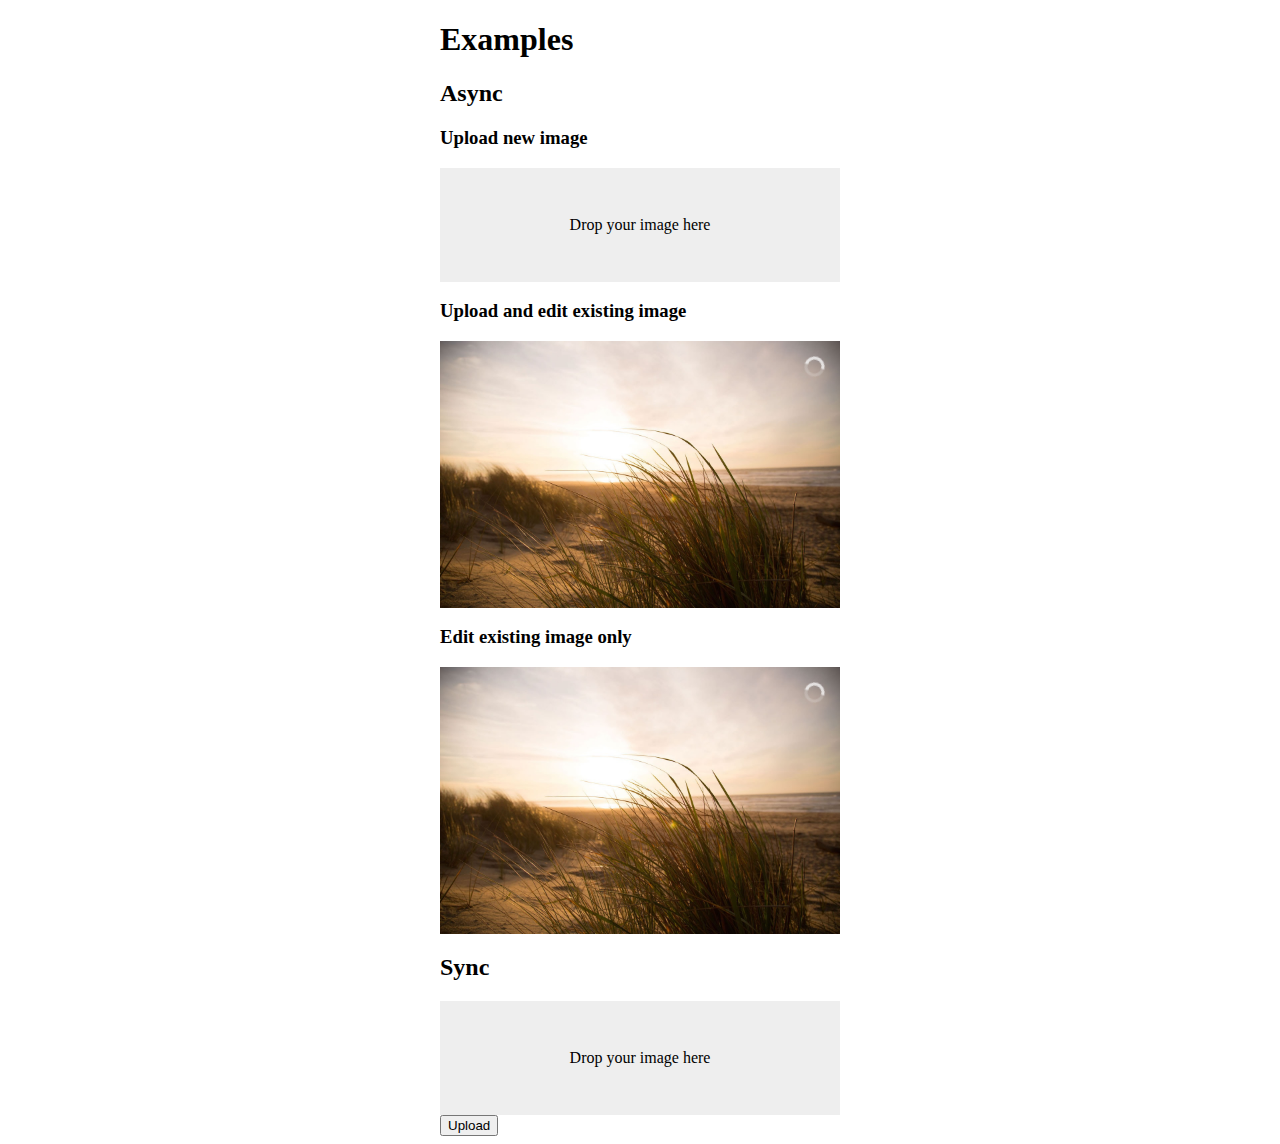
<file: main-files/example/index.html>
<!doctype html>
<html lang="en">
<head>

    <meta charset="UTF-8">
    <meta name="viewport" content="width=device-width">

    <title>Slim Examples</title>

    <link rel="stylesheet" href="css/slim.min.css">

    <style>
        /* center main column */
        main {
            max-width:400px;
            margin:0 auto;
        }
    </style>

</head>
<body>

<main>

    <h1>Examples</h1>

    <h2>Async</h2>

    <h3>Upload new image</h3>

    <div class="slim" data-service="async.php">
        <input type="file"/>
    </div>


    <h3>Upload and edit existing image</h3>

    <div class="slim" data-service="async.php">
        <input type="file"/>
        <img src="media/dune.jpg" alt="">
    </div>


    <h3>Edit existing image only</h3>

    <div class="slim" data-service="async.php">
        <img src="media/dune.jpg" alt="">
    </div>


    <h2>Sync</h2>

    <form action="sync.php" method="post" enctype="multipart/form-data">

        <div class="slim">
            <input type="file"/>
        </div>

        <button type="submit">Upload</button>

    </form>

</main>

<script src="js/slim.kickstart.min.js"></script>

</body>
</html>
</file>
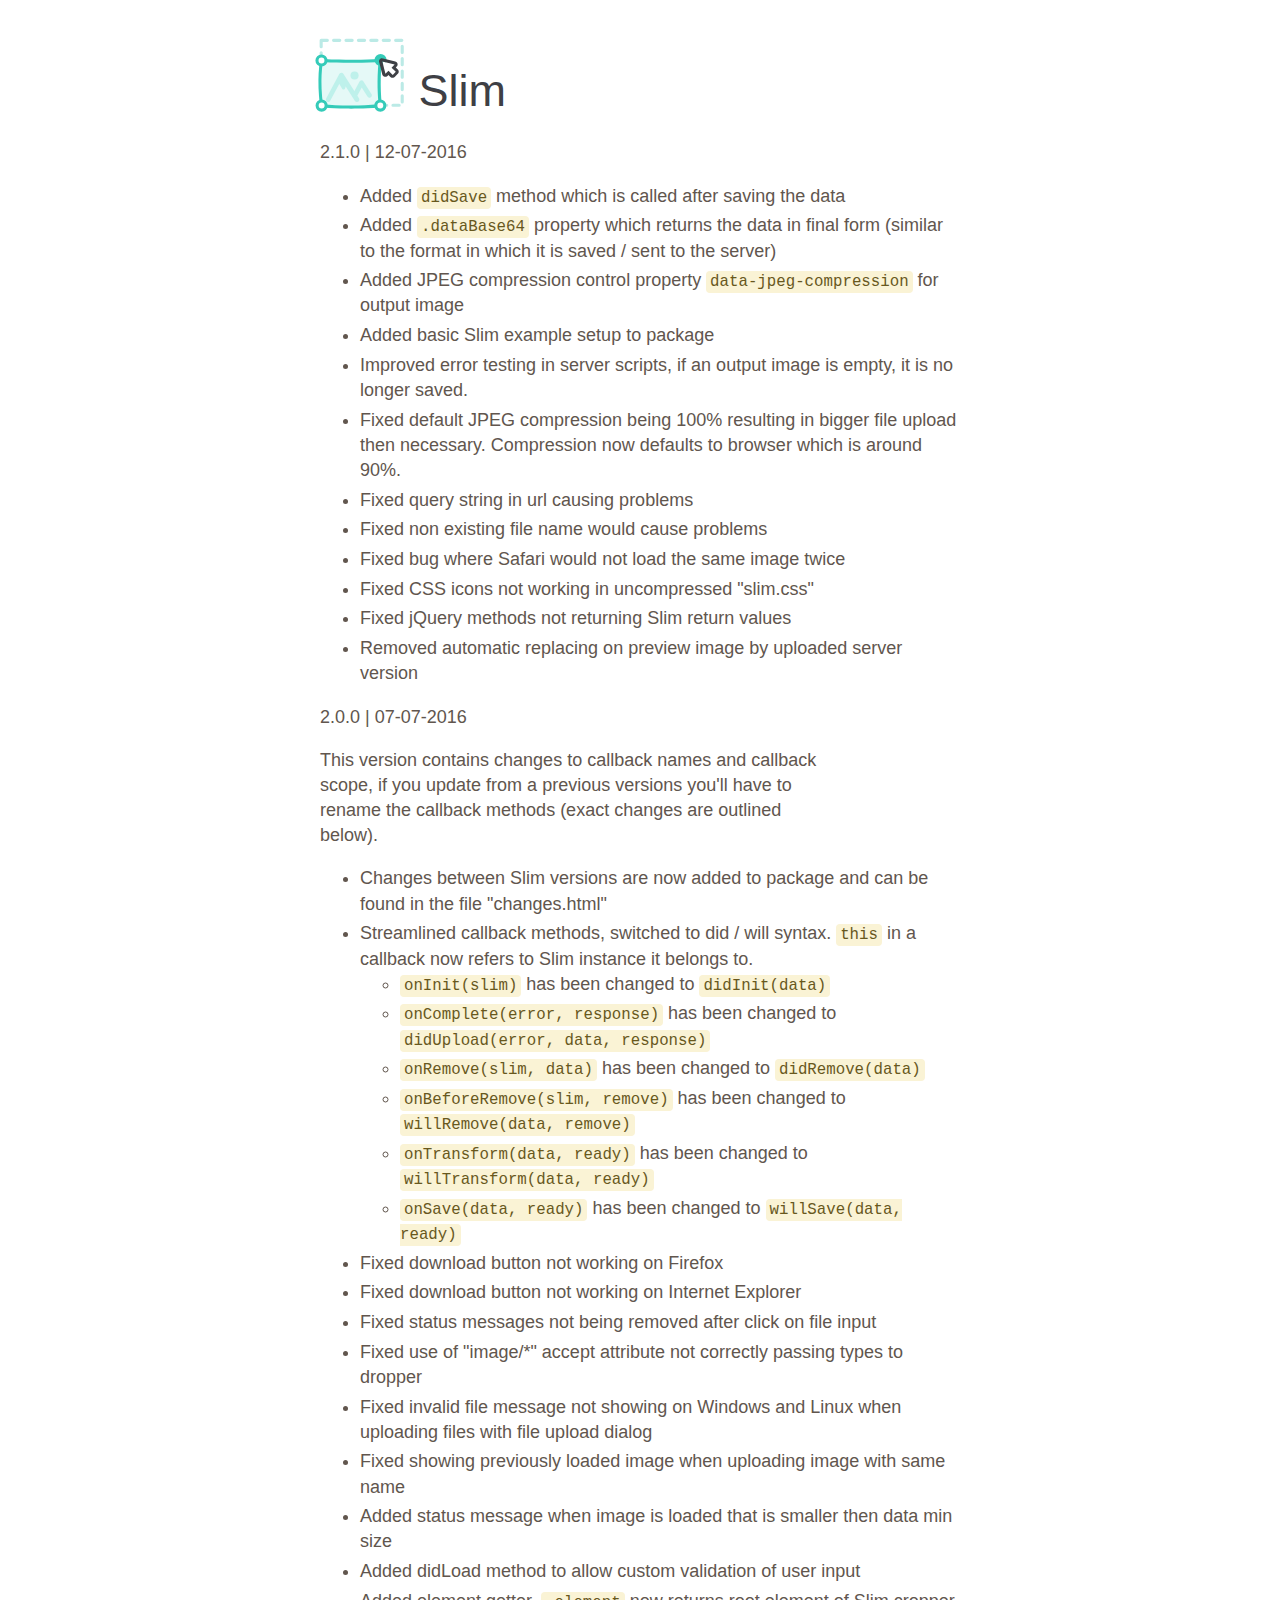
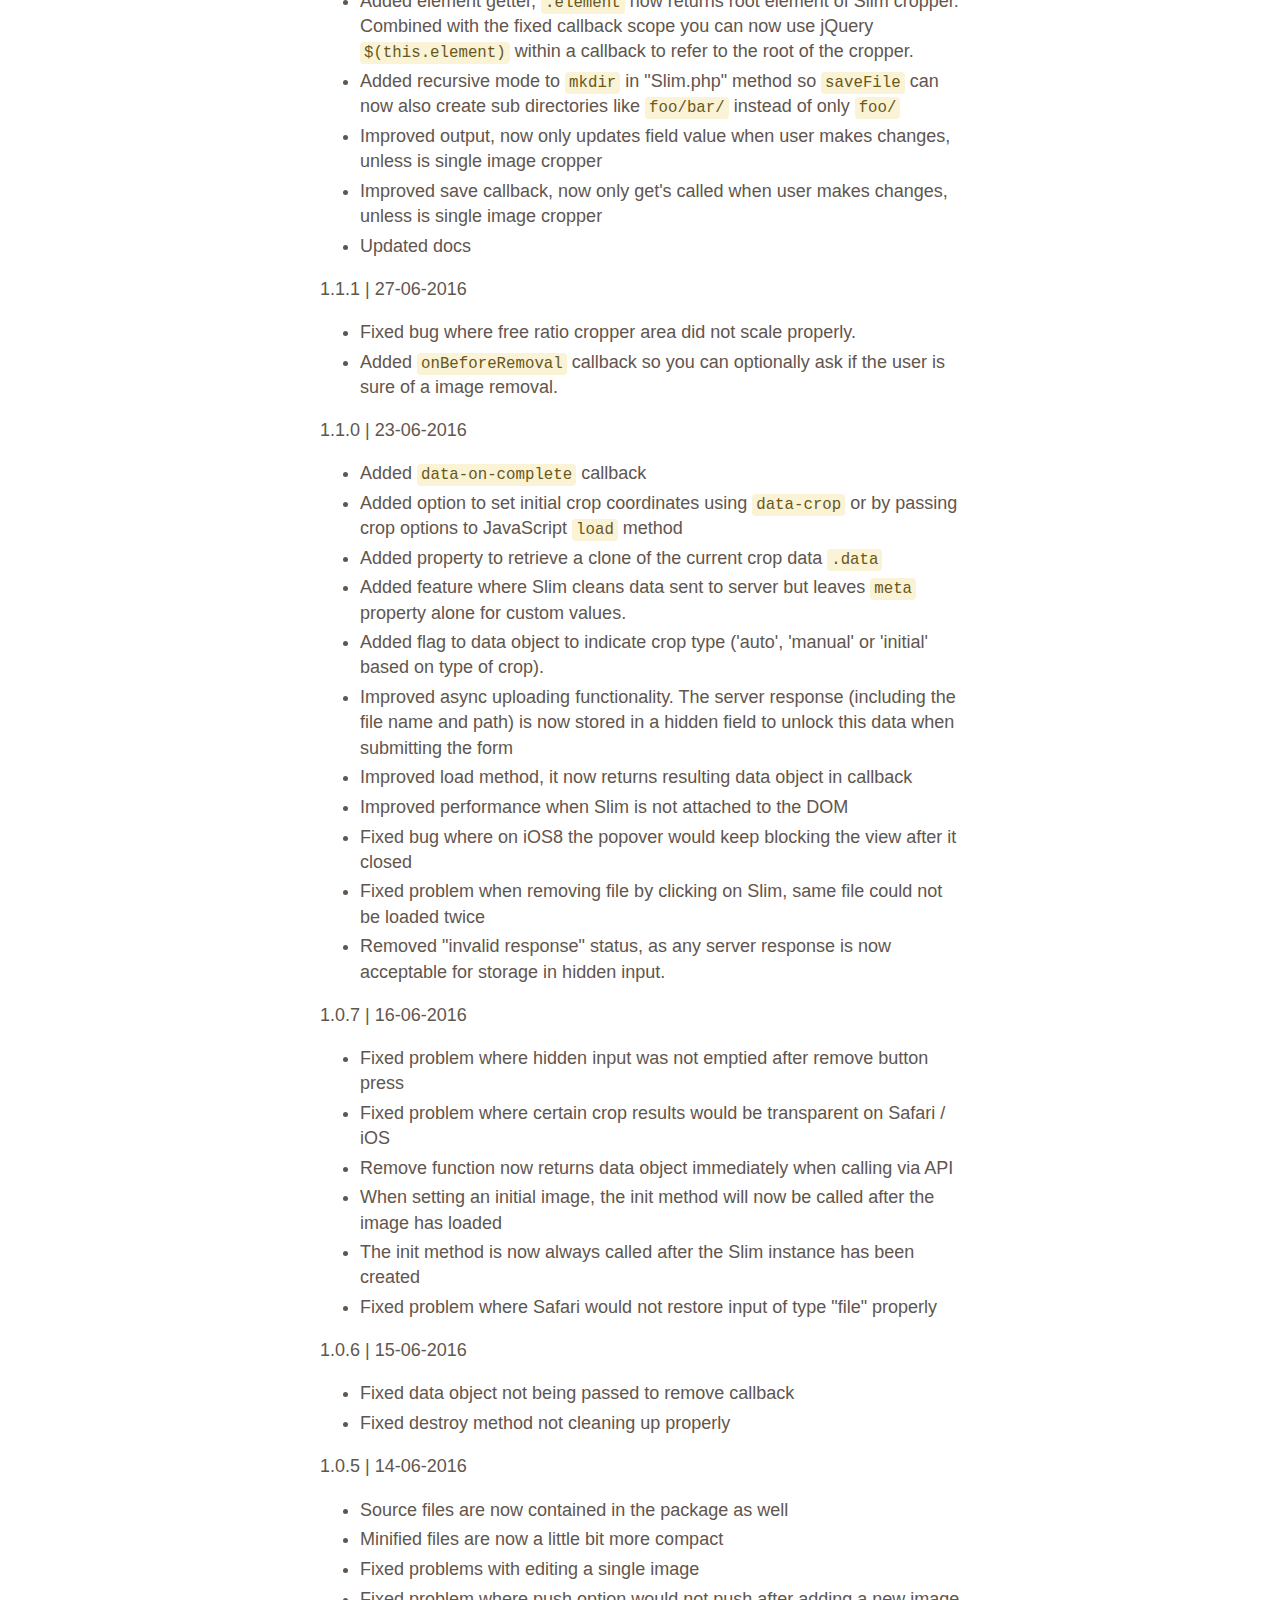
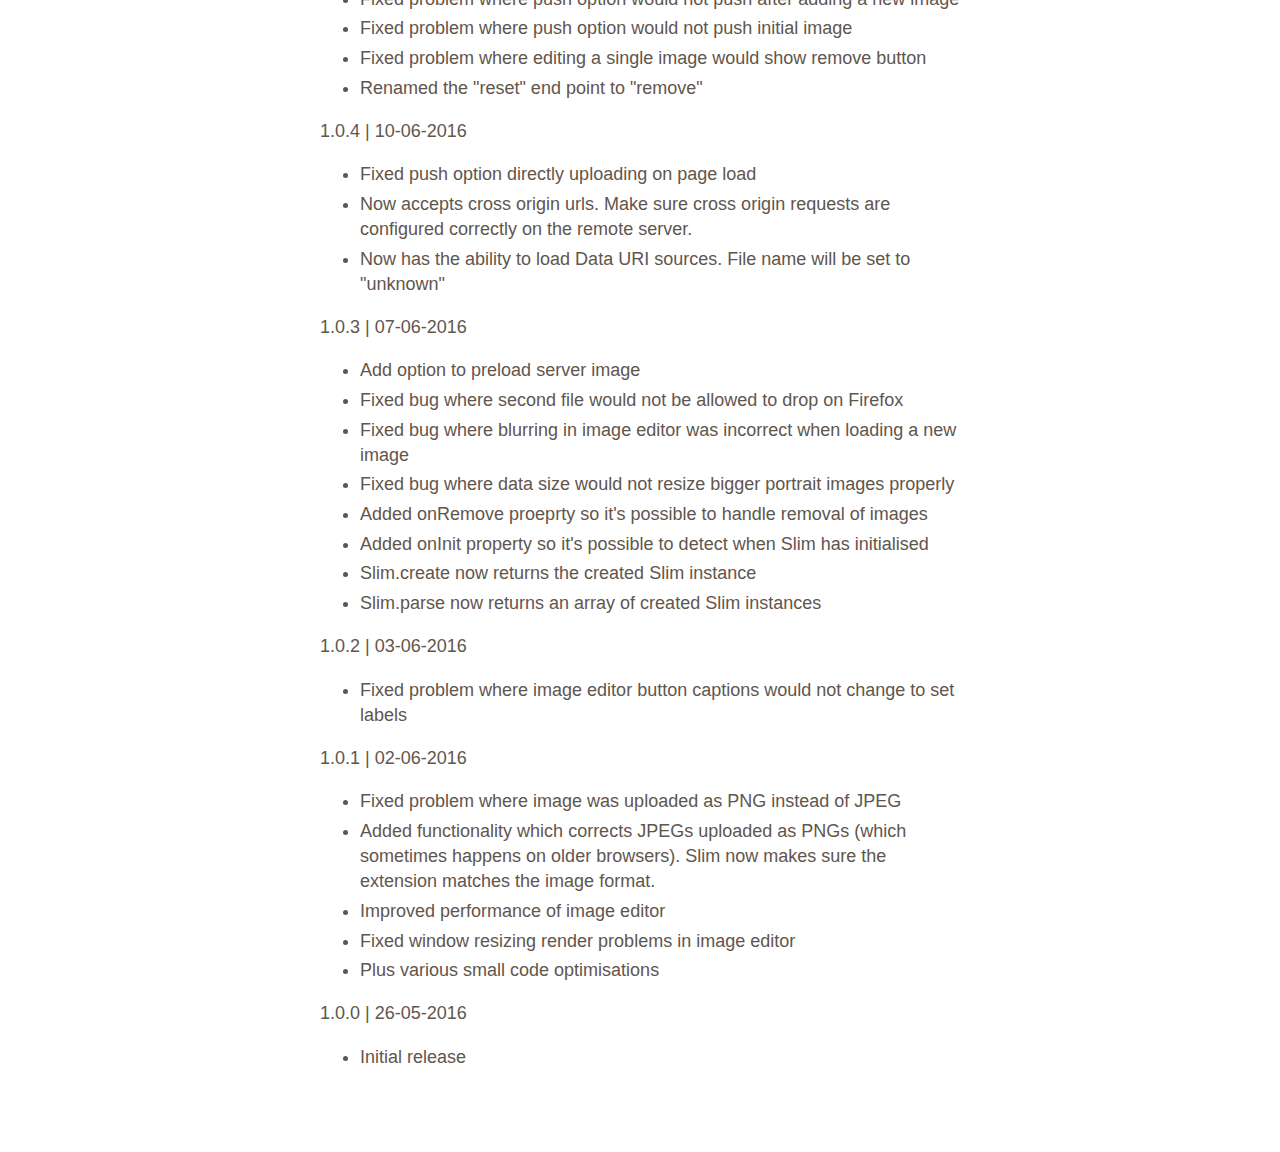
<file: main-files/changes.html>
<!DOCTYPE html>
<html lang="en">
<head>

    <meta charset="UTF-8">
    <meta name="viewport" content="width=device-width">

    <title>Slim</title>

    <style>

        html {
            -webkit-font-smoothing: antialiased;
            background:#fff;
            color:#61564E;
            font-family:'Helvetica Neue', Helvetica, Arial, sans-serif;
            font-size:1em;
        }

        html, body {
            margin:0;
            padding:0;
        }

        body {
            line-height:1.4;
            font-size:1.125rem;
            font-weight:300;
        }

        main {
            padding:2rem 2rem 4rem;
            max-width:40rem;
            margin:0 auto;
        }

        p {
            max-width:32rem;
        }

        em {
            font-style:normal;
            color:#312C28;
            background:#F2EFED;
            padding:.125em .25em;
            border-radius:.25em;
        }

        a {
            color:#175C54;
        }

        li {
            margin-bottom:.25em;
        }

        h1 {
            color:#3E3F45;
        }

        h2 {
            padding-top:1em;
            margin:0 0 .75em;
            font-weight:300;
            font-size:2em;
            color:#F9A1BC;
        }

        h3 {
            margin:2em 0 .75em;
            font-weight:300;
            font-size:1.5em;
            color:#2cb1a0;
        }

        code {
            color:#68581d;
            background:#FAF3D5;
            padding:.125em .25em;
            font-size:.875em;
            border-radius:.25em;
            font-family:menlo,monaco,consolas,monospace;
        }

        h1 {

            display:flex;
            align-items:baseline;
            font-weight:400;
            font-size:2.5em;
            margin:0;
        }

        svg {
            width:2em;
            margin-right:.3125em;
            margin-left:-.125em;
            position:relative;
            top:.125em;
        }

    </style>

</head>
<body>
<main>

    <h1>
        <svg viewBox="0 0 58 48" xmlns="http://www.w3.org/2000/svg" fill-rule="evenodd" clip-rule="evenodd" stroke-linecap="round" stroke-linejoin="round" stroke-miterlimit="1.414"><path fill="none" stroke-width="2" stroke-dasharray="4,4,0,0" stroke-dashoffset="8" stroke="#bbeae6" d="M4.61 1.525h52.25v41.777H4.61z"/><path fill="#fff" d="M0 12.24h40.736v33.588H0z"/><g opacity=".25" fill="#44d9c8"><path d="M17.79 22.387l.103.014.102.03.1.03.098.04.096.04.09.05.09.06.08.06.08.07.07.08.07.08.06.08.06.09 10.07 15.76.05.09.05.1.04.1.03.1.03.1.02.11.01.11v.21l-.01.11-.02.1-.03.1-.03.1-.04.1-.05.1-.05.09-.06.09-.06.08-.07.08-.07.08-.08.07-.08.07-.09.06-.09.05-.1.05-.1.04-.1.03-.1.02-.1.02-.11.01h-.22l-.11-.01-.1-.02-.1-.03-.1-.03-.09-.04-.1-.05-.09-.05-.09-.06-.08-.06-.08-.07-.07-.08-.07-.08-.06-.09-8.69-13.61-7.26 13.5-.06.09-.06.09-.06.08-.07.08-.08.08-.08.07-.09.06-.09.05-.09.05-.1.04-.1.04-.1.02-.1.02-.1.01-.11.01H9l-.103-.01-.1-.02-.1-.03-.1-.03-.09-.04-.09-.05-.08-.06-.085-.07-.08-.06-.08-.08-.07-.08-.064-.08-.06-.09-.05-.09-.043-.09-.04-.1-.03-.1-.025-.1-.02-.1-.01-.11-.003-.1v-.11l.01-.1.02-.11.02-.1.033-.1.04-.1.044-.1 8.466-15.8.052-.09.056-.09.07-.08.07-.07.073-.07.08-.07.09-.06.09-.05.09-.05.1-.04.1-.03.1-.03.1-.02.11-.01.1-.01h.1l.11.01z"/><path d="M30.62 27.234l.074.006.074.01.073.014.08.017.07.03.07.03.07.03.07.03.07.04.07.04.07.04.06.05.06.05.06.05.06.06.05.06.05.06.05.06.04.06 5.17 8.11.04.07.04.07.04.07.03.07.03.07.02.07.02.07.01.07.01.08.01.08.01.08v.08l-.01.07-.01.08-.01.08-.01.07-.02.08-.02.07-.03.07-.03.07-.04.07-.04.07-.04.07-.04.06-.04.06-.04.06-.05.06-.06.05-.05.05-.05.05-.06.05-.06.04-.07.04-.07.04-.06.03-.07.03-.07.03-.07.02-.07.02-.07.02-.07.01-.07.01h-.22l-.07-.01-.07-.01-.07-.02-.07-.02-.07-.03-.07-.03-.07-.03-.063-.04-.07-.03-.06-.04-.06-.05-.06-.04-.05-.05-.05-.05-.05-.05-.05-.05-.05-.06-.04-.06-3.8-5.96-3.15 5.85-.04.07-.04.06-.04.06-.05.06-.05.06-.05.06-.05.05-.06.05-.06.05-.06.047-.06.04-.06.04-.07.03-.07.03-.07.03-.07.02-.07.02-.07.02-.08.016-.072.006h-.29l-.075-.01-.07-.015-.07-.02-.07-.02-.07-.02-.07-.03-.07-.03-.07-.03-.06-.04-.066-.04-.06-.05-.06-.05-.06-.05-.05-.05-.05-.06-.05-.06-.04-.06-.04-.06-.04-.06-.04-.07-.03-.07-.03-.07-.02-.07-.02-.07-.02-.07-.01-.08-.01-.074-.05-.14v-.15l.006-.07.01-.07.01-.08.02-.07.02-.07.02-.07.03-.07.03-.07.034-.07 4.35-8.11.03-.07.04-.06.04-.06.04-.06.05-.05.05-.05.05-.05.05-.05.05-.04.06-.04.06-.04.07-.04.06-.04.07-.03.07-.03.07-.02.07-.02.07-.02.07-.01.07-.01h.21zm-10.252.926l-1.474 3.93-2.46-4.25 1.883-1.57"/><path d="M18.383 25.272l.048.005.05.006.05.01.05.01.05.013.05.015.05.02.04.02.05.02.04.03.04.03.04.03.04.03.04.03.03.04.04.04.03.04.03.04.03.04.03.04.03.05.02.04.02.04.02.05.02.05.02.05.02.05.01.04.01.05.01.05v.14l-.01.05v.05l-.01.05-.01.05-.01.05-.01.05-.02.05-.02.04-.02.04-.02.04-.03.05-.03.04-.03.04-.03.03-.03.03-.03.04-.03.03-1.23 1.03.98 1.69.73-1.95.02-.04.02-.04.02-.04.02-.04.03-.04.03-.04.03-.04.03-.03.04-.03.04-.03.04-.03.04-.03.04-.02.04-.03.04-.02.04-.02.04-.02.05-.02.05-.01.05-.02.05-.01.04-.01.05-.01h.19l.05.01.05.01.05.01.05.01.05.02.05.01.04.02.04.02.04.02.04.02.04.02.04.03.04.03.04.03.04.04.04.04.03.03.03.04.02.04.03.04.02.04.02.04.02.04.02.04.014.04.014.05.01.04.01.05.004.05v.15l-.01.05v.09l-.01.05-.01.05-.013.05-.02.046-1.48 3.93-.01.04-.02.04-.02.04-.025.04-.02.04-.03.04-.03.03-.03.03-.03.04-.04.03-.03.03-.04.03-.04.03-.04.02-.04.02-.04.02-.04.02-.05.02-.043.02-.05.01-.05.01-.05.01-.05.01-.05.005h-.15l-.05-.007-.05-.002-.05-.01-.045-.01-.05-.01-.05-.01-.05-.02-.04-.02-.047-.02-.04-.03-.04-.03-.04-.03-.04-.03-.04-.03-.03-.03-.04-.04-.03-.04-.03-.04-.02-.04-.02-.04-2.46-4.25-.02-.04-.02-.04-.02-.05-.01-.04-.014-.04-.01-.05-.01-.05-.01-.04v-.29l.01-.05.01-.04.01-.05.02-.045.01-.04.02-.043.02-.04.02-.04.02-.04.02-.04.03-.03.03-.04.03-.034.03-.03.038-.03.03-.03 1.88-1.57.04-.03.04-.02.04-.02.04-.03.04-.02.044-.02.04-.02.047-.02.047-.013.05-.01.05-.01h.05l.05-.01h.097l.046.01z"/><circle cx="26.121" cy="24.213" r="2.616"/></g><path fill="#79e2d7" fill-opacity=".196" d="M3.347 14.328h39.39V44.82H3.347z"/><path d="M42.876 13.338c.038.008.077.013.115.023.08.02.15.05.22.09.25.13.43.37.5.63.02.08.03.16.03.24v.12c-.04.46-.09.93-.13 1.39-.15 1.68-.28 3.36-.38 5.04-.17 3-.26 6.01-.24 9.02.02 2.86.13 5.72.32 8.57.12 1.68.27 3.36.44 5.03l.01.12c0 .1 0 .13-.03.23-.07.27-.25.51-.5.64-.07.04-.14.07-.22.09-.04.01-.08.02-.12.02l-1.2.15c-2.3.25-4.62.42-6.94.54-2.09.11-4.19.18-6.29.22-2.62.05-5.24.06-7.87.02-2.54-.03-5.08-.11-7.62-.24-2.25-.11-4.5-.27-6.75-.51-.33-.03-.66-.07-1-.11l-.24-.03c-.08-.01-.26-.03-.35-.05-.28-.07-.51-.25-.64-.5-.04-.07-.06-.15-.08-.23-.01-.04-.02-.08-.02-.12l-.14-1.09c-.2-1.74-.38-3.48-.53-5.23-.28-3.5-.42-7.01-.37-10.52.04-2.74.19-5.48.47-8.21.15-1.49.35-2.98.57-4.46l.03-.12c.04-.1.04-.13.1-.23.13-.21.34-.38.57-.45.08-.02.17-.04.25-.04h.13c.48.04.97.07 1.45.11 3.24.21 6.48.34 9.72.43 3.23.09 6.46.13 9.7.12 2.95 0 5.89-.04 8.84-.15 2.69-.09 5.37-.24 8.05-.49h.12l.11.01zM5.64 15.654c-.203 1.467-.374 2.938-.504 4.414-.225 2.56-.338 5.128-.35 7.697-.017 3.32.135 6.64.417 9.948.132 1.554.296 3.105.48 4.654l.036.296c2.63.3 5.27.48 7.91.608 3.18.16 6.36.23 9.55.24 3.2.01 6.4-.04 9.6-.18 2.88-.12 5.77-.3 8.64-.61l.21-.02-.13-1.34-.12-1.39c-.11-1.38-.2-2.76-.27-4.14-.13-2.58-.18-5.17-.16-7.76.02-2.59.11-5.19.27-7.78.09-1.55.22-3.09.36-4.64l.02-.2-.77.07-1.05.07c-2.96.2-5.92.3-8.88.36-2.6.05-5.2.07-7.81.05-2.79-.01-5.59-.06-8.38-.15-3.02-.09-6.03-.22-9.04-.43h-.03l-.04.26z" fill="#35cbb9" fill-rule="nonzero"/><circle cx="4.825" cy="14.505" r="2.912" fill="#fff" stroke-width="2" stroke="#35cbb9"/><circle cx="42.898" cy="14.152" r="2.912" fill="#35cbb8" stroke-width="2" stroke="#35cbb8"/><circle cx="42.736" cy="43.563" r="2.912" fill="#fff" stroke-width="2" stroke="#35cbb9"/><circle cx="4.912" cy="43.563" r="2.912" fill="#fff" stroke-width="2" stroke="#35cbb9"/><path d="M44.044 15.16l1.987 7.89 1.98-1.97 2.73 2.723 1.97-1.97-2.72-2.724 1.97-1.98-7.9-1.98z" fill="#fff"/><path d="M44.123 13.16l.082.005.082.01.082.01.08.015.08.02 7.9 1.978.08.02.08.026.07.03.07.03.07.035.07.03.07.04.07.04.07.04.06.05.06.05.06.05.06.05.05.06.06.06.05.06.05.06.05.07.04.07.04.07.04.07.03.07.03.07.03.08.02.08.02.08.02.08.01.08.01.08.01.08v.32l-.01.09-.01.08-.02.08-.02.08-.02.08-.03.08-.03.07-.03.07-.03.07-.04.07-.04.07-.05.07-.05.07-.05.06-.05.06-.06.06-.06.06-.56.55 1.31 1.31.05.06.05.06.06.06.05.07.04.07.04.07.04.07.04.07.03.08.03.08.03.08.03.08.02.08.02.08.01.08.01.08.01.08v.33l-.01.08-.01.08-.02.08-.02.08-.02.08-.02.08-.03.07-.04.08-.04.07-.04.07-.04.07-.04.07-.05.07-.05.07-.05.06-.06.06-.06.06-1.97 1.97-.06.06-.07.05-.06.05-.07.05-.07.05-.07.04-.07.04-.08.04-.08.03-.07.03-.08.03-.08.02-.08.03-.08.02-.08.02-.08.01-.08.01h-.08l-.08.01h-.17l-.08-.01-.08-.01-.08-.02-.08-.02-.08-.02-.08-.03-.08-.02-.077-.03-.074-.04-.07-.04-.07-.04-.07-.05-.07-.05-.06-.05-.065-.05-.06-.06-.06-.05-1.23-1.2-.56.55-.06.06-.064.05-.06.05-.07.05-.07.042-.07.05-.07.04-.08.034-.08.033-.08.03-.08.03-.08.02-.08.026-.08.02-.08.014-.09.02-.08.01-.09.006h-.17l-.09-.01-.08-.01-.09-.02-.08-.02-.08-.02-.08-.03-.08-.03-.08-.03-.08-.03-.08-.04-.07-.04-.07-.06-.07-.04-.07-.05-.07-.05-.07-.05-.06-.06-.06-.06-.06-.06-.06-.07-.06-.07-.05-.07-.05-.07-.05-.07-.04-.07-.03-.08-.04-.08-.03-.08-.03-.08-.03-.08-.02-.08-1.99-7.89-.02-.08-.01-.08-.01-.08-.01-.09v-.33l.01-.09.01-.08.014-.08.02-.08.02-.08.025-.08.03-.08.03-.076.03-.078.04-.073.04-.07.04-.07.05-.07.05-.07.05-.07.05-.06.06-.06.06-.06.06-.05.06-.05.07-.05.07-.04.07-.04.07-.04.075-.04.08-.034.08-.03.08-.03.08-.023.08-.02.08-.02.09-.02.08-.01.09-.01h.245zm1.908 9.89l1.98-1.97 2.73 2.723 1.97-1.97-2.72-2.724 1.97-1.98-7.9-1.98 1.99 7.89z" fill="#3e4045"/></svg>
        Slim
    </h1>

    <p><strong>2.1.0</strong> | 12-07-2016</p>
<ul>
<li>Added <code>didSave</code> method which is called after saving the data</li>
<li>Added <code>.dataBase64</code> property which returns the data in final form (similar to the format in which it is saved / sent to the server)</li>
<li>Added JPEG compression control property <code>data-jpeg-compression</code> for output image</li>
<li>Added basic Slim example setup to package</li>
<li>Improved error testing in server scripts, if an output image is empty, it is no longer saved.</li>
<li>Fixed default JPEG compression being 100% resulting in bigger file upload then necessary. Compression now defaults to browser which is around 90%.</li>
<li>Fixed query string in url causing problems</li>
<li>Fixed non existing file name would cause problems</li>
<li>Fixed bug where Safari would not load the same image twice</li>
<li>Fixed CSS icons not working in uncompressed &quot;slim.css&quot;</li>
<li>Fixed jQuery methods not returning Slim return values</li>
<li>Removed automatic replacing on preview image by uploaded server version</li>
</ul>
<p><strong>2.0.0</strong> | 07-07-2016</p>
<p>This version contains changes to callback names and callback scope, if you update from a previous versions you&#39;ll have to rename the callback methods (exact changes are outlined below).</p>
<ul>
<li>Changes between Slim versions are now added to package and can be found in the file &quot;changes.html&quot;</li>
<li>Streamlined callback methods, switched to did / will syntax. <code>this</code> in a callback now refers to Slim instance it belongs to. <ul>
<li><code>onInit(slim)</code> has been changed to <code>didInit(data)</code></li>
<li><code>onComplete(error, response)</code> has been changed to <code>didUpload(error, data, response)</code></li>
<li><code>onRemove(slim, data)</code> has been changed to <code>didRemove(data)</code></li>
<li><code>onBeforeRemove(slim, remove)</code> has been changed to <code>willRemove(data, remove)</code></li>
<li><code>onTransform(data, ready)</code> has been changed to <code>willTransform(data, ready)</code></li>
<li><code>onSave(data, ready)</code> has been changed to <code>willSave(data, ready)</code></li>
</ul>
</li>
<li>Fixed download button not working on Firefox</li>
<li>Fixed download button not working on Internet Explorer</li>
<li>Fixed status messages not being removed after click on file input</li>
<li>Fixed use of &quot;image/*&quot; accept attribute not correctly passing types to dropper</li>
<li>Fixed invalid file message not showing on Windows and Linux when uploading files with file upload dialog</li>
<li>Fixed showing previously loaded image when uploading image with same name</li>
<li>Added status message when image is loaded that is smaller then data min size</li>
<li>Added didLoad method to allow custom validation of user input</li>
<li>Added element getter, <code>.element</code> now returns root element of Slim cropper. Combined with the fixed callback scope you can now use jQuery <code>$(this.element)</code> within a callback to refer to the root of the cropper.</li>
<li>Added recursive mode to <code>mkdir</code> in &quot;Slim.php&quot; method so <code>saveFile</code> can now also create sub directories like <code>foo/bar/</code> instead of only <code>foo/</code></li>
<li>Improved output, now only updates field value when user makes changes, unless is single image cropper</li>
<li>Improved save callback, now only get&#39;s called when user makes changes, unless is single image cropper</li>
<li>Updated docs</li>
</ul>
<p><strong>1.1.1</strong> | 27-06-2016</p>
<ul>
<li>Fixed bug where free ratio cropper area did not scale properly.</li>
<li>Added <code>onBeforeRemoval</code> callback so you can optionally ask if the user is sure of a image removal.</li>
</ul>
<p><strong>1.1.0</strong> | 23-06-2016</p>
<ul>
<li>Added <code>data-on-complete</code> callback</li>
<li>Added option to set initial crop coordinates using <code>data-crop</code> or by passing crop options to JavaScript <code>load</code> method</li>
<li>Added property to retrieve a clone of the current crop data <code>.data</code></li>
<li>Added feature where Slim cleans data sent to server but leaves <code>meta</code> property alone for custom values.</li>
<li>Added flag to data object to indicate crop type (&#39;auto&#39;, &#39;manual&#39; or &#39;initial&#39; based on type of crop).</li>
<li>Improved async uploading functionality. The server response (including the file name and path) is now stored in a hidden field to unlock this data when submitting the form </li>
<li>Improved load method, it now returns resulting data object in callback</li>
<li>Improved performance when Slim is not attached to the DOM</li>
<li>Fixed bug where on iOS8 the popover would keep blocking the view after it closed</li>
<li>Fixed problem when removing file by clicking on Slim, same file could not be loaded twice</li>
<li>Removed &quot;invalid response&quot; status, as any server response is now acceptable for storage in hidden input.</li>
</ul>
<p><strong>1.0.7</strong> | 16-06-2016</p>
<ul>
<li>Fixed problem where hidden input was not emptied after remove button press</li>
<li>Fixed problem where certain crop results would be transparent on Safari / iOS </li>
<li>Remove function now returns data object immediately when calling via API</li>
<li>When setting an initial image, the init method will now be called after the image has loaded</li>
<li>The init method is now always called after the Slim instance has been created</li>
<li>Fixed problem where Safari would not restore input of type &quot;file&quot; properly</li>
</ul>
<p><strong>1.0.6</strong> | 15-06-2016</p>
<ul>
<li>Fixed data object not being passed to remove callback</li>
<li>Fixed destroy method not cleaning up properly</li>
</ul>
<p><strong>1.0.5</strong> | 14-06-2016</p>
<ul>
<li>Source files are now contained in the package as well</li>
<li>Minified files are now a little bit more compact</li>
<li>Fixed problems with editing a single image</li>
<li>Fixed problem where push option would not push after adding a new image</li>
<li>Fixed problem where push option would not push initial image</li>
<li>Fixed problem where editing a single image would show remove button</li>
<li>Renamed the &quot;reset&quot; end point to &quot;remove&quot;</li>
</ul>
<p><strong>1.0.4</strong> | 10-06-2016</p>
<ul>
<li>Fixed push option directly uploading on page load</li>
<li>Now accepts cross origin urls. Make sure cross origin requests are configured correctly on the remote server.</li>
<li>Now has the ability to load Data URI sources. File name will be set to &quot;unknown&quot;</li>
</ul>
<p><strong>1.0.3</strong> | 07-06-2016</p>
<ul>
<li>Add option to preload server image</li>
<li>Fixed bug where second file would not be allowed to drop on Firefox </li>
<li>Fixed bug where blurring in image editor was incorrect when loading a new image</li>
<li>Fixed bug where data size would not resize bigger portrait images properly</li>
<li>Added onRemove proeprty so it&#39;s possible to handle removal of images</li>
<li>Added onInit property so it&#39;s possible to detect when Slim has initialised</li>
<li>Slim.create now returns the created Slim instance</li>
<li>Slim.parse now returns an array of created Slim instances</li>
</ul>
<p><strong>1.0.2</strong> | 03-06-2016</p>
<ul>
<li>Fixed problem where image editor button captions would not change to set labels</li>
</ul>
<p><strong>1.0.1</strong> | 02-06-2016</p>
<ul>
<li>Fixed problem where image was uploaded as PNG instead of JPEG</li>
<li>Added functionality which corrects JPEGs uploaded as PNGs (which sometimes happens on older browsers). Slim now makes sure the extension matches the image format.</li>
<li>Improved performance of image editor</li>
<li>Fixed window resizing render problems in image editor</li>
<li>Plus various small code optimisations</li>
</ul>
<p><strong>1.0.0</strong> | 26-05-2016 </p>
<ul>
<li>Initial release</li>
</ul>


</main>
</body>
</html>
</file>
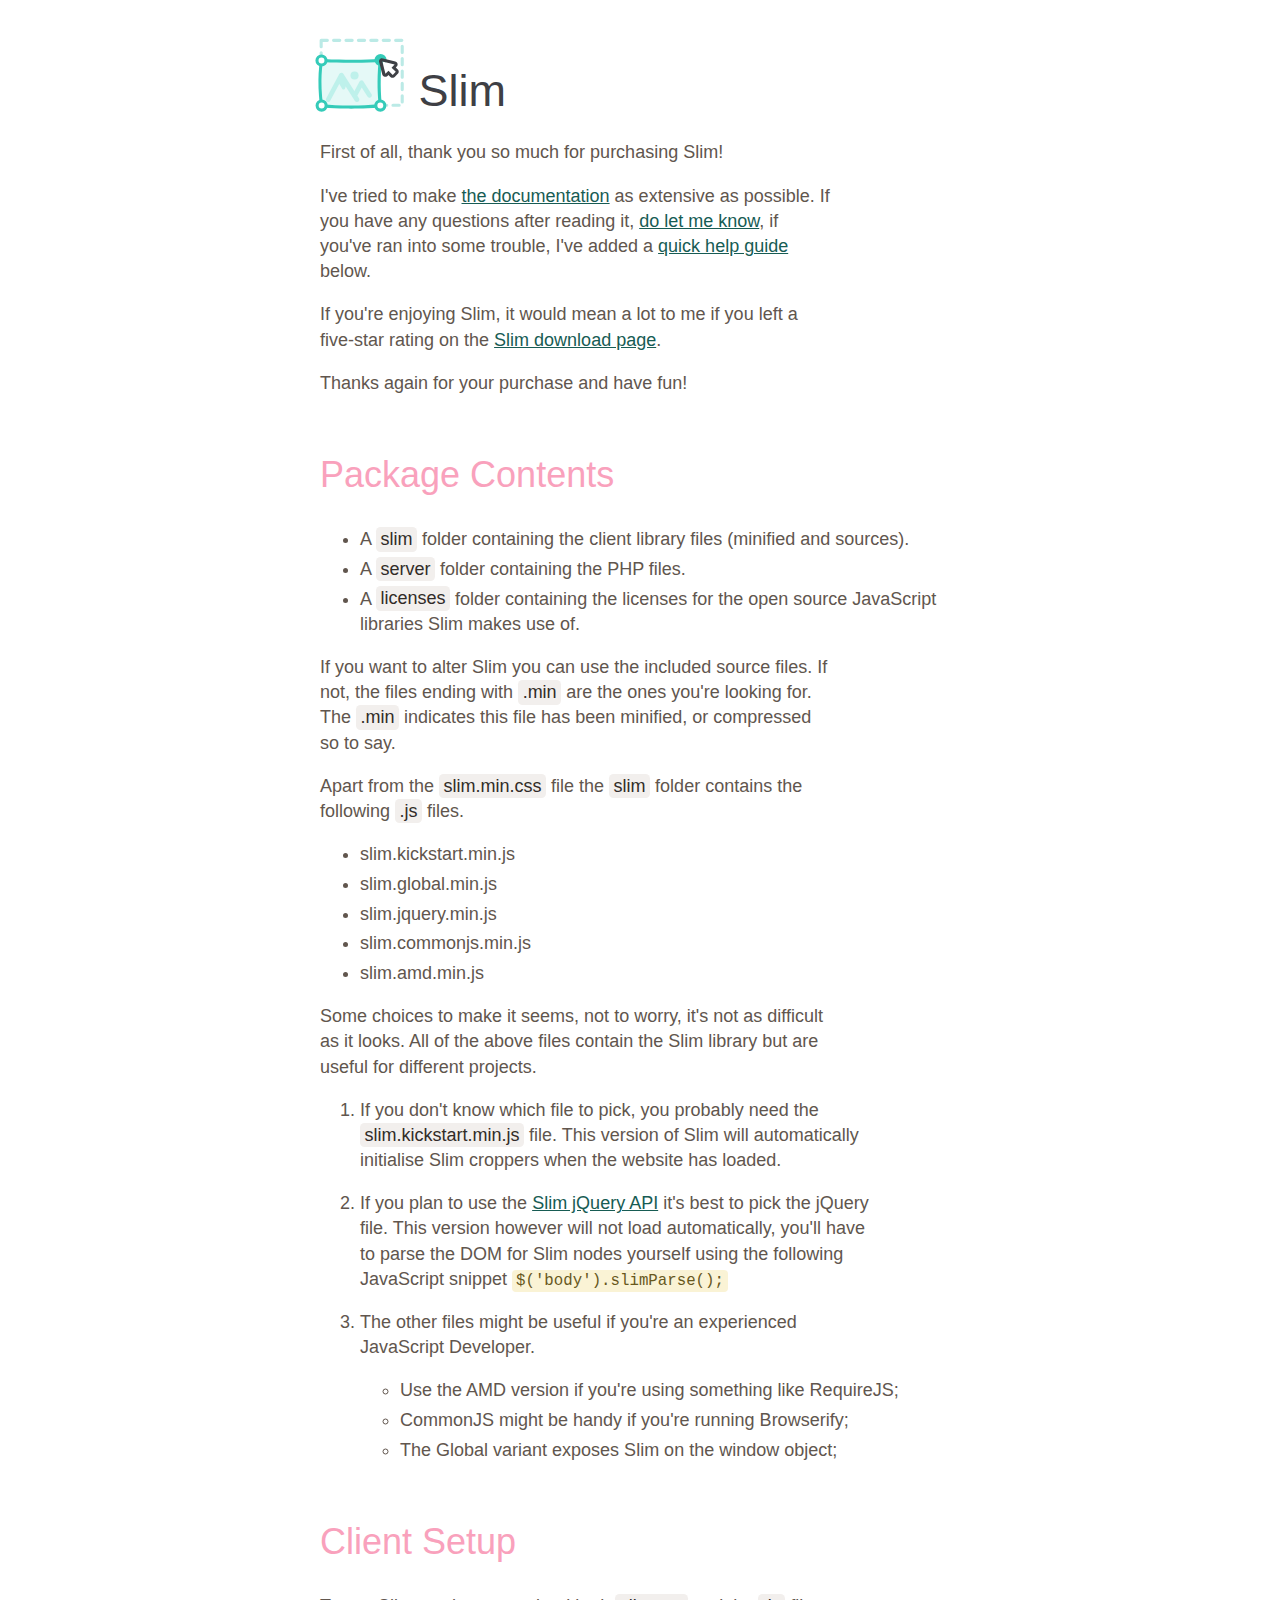
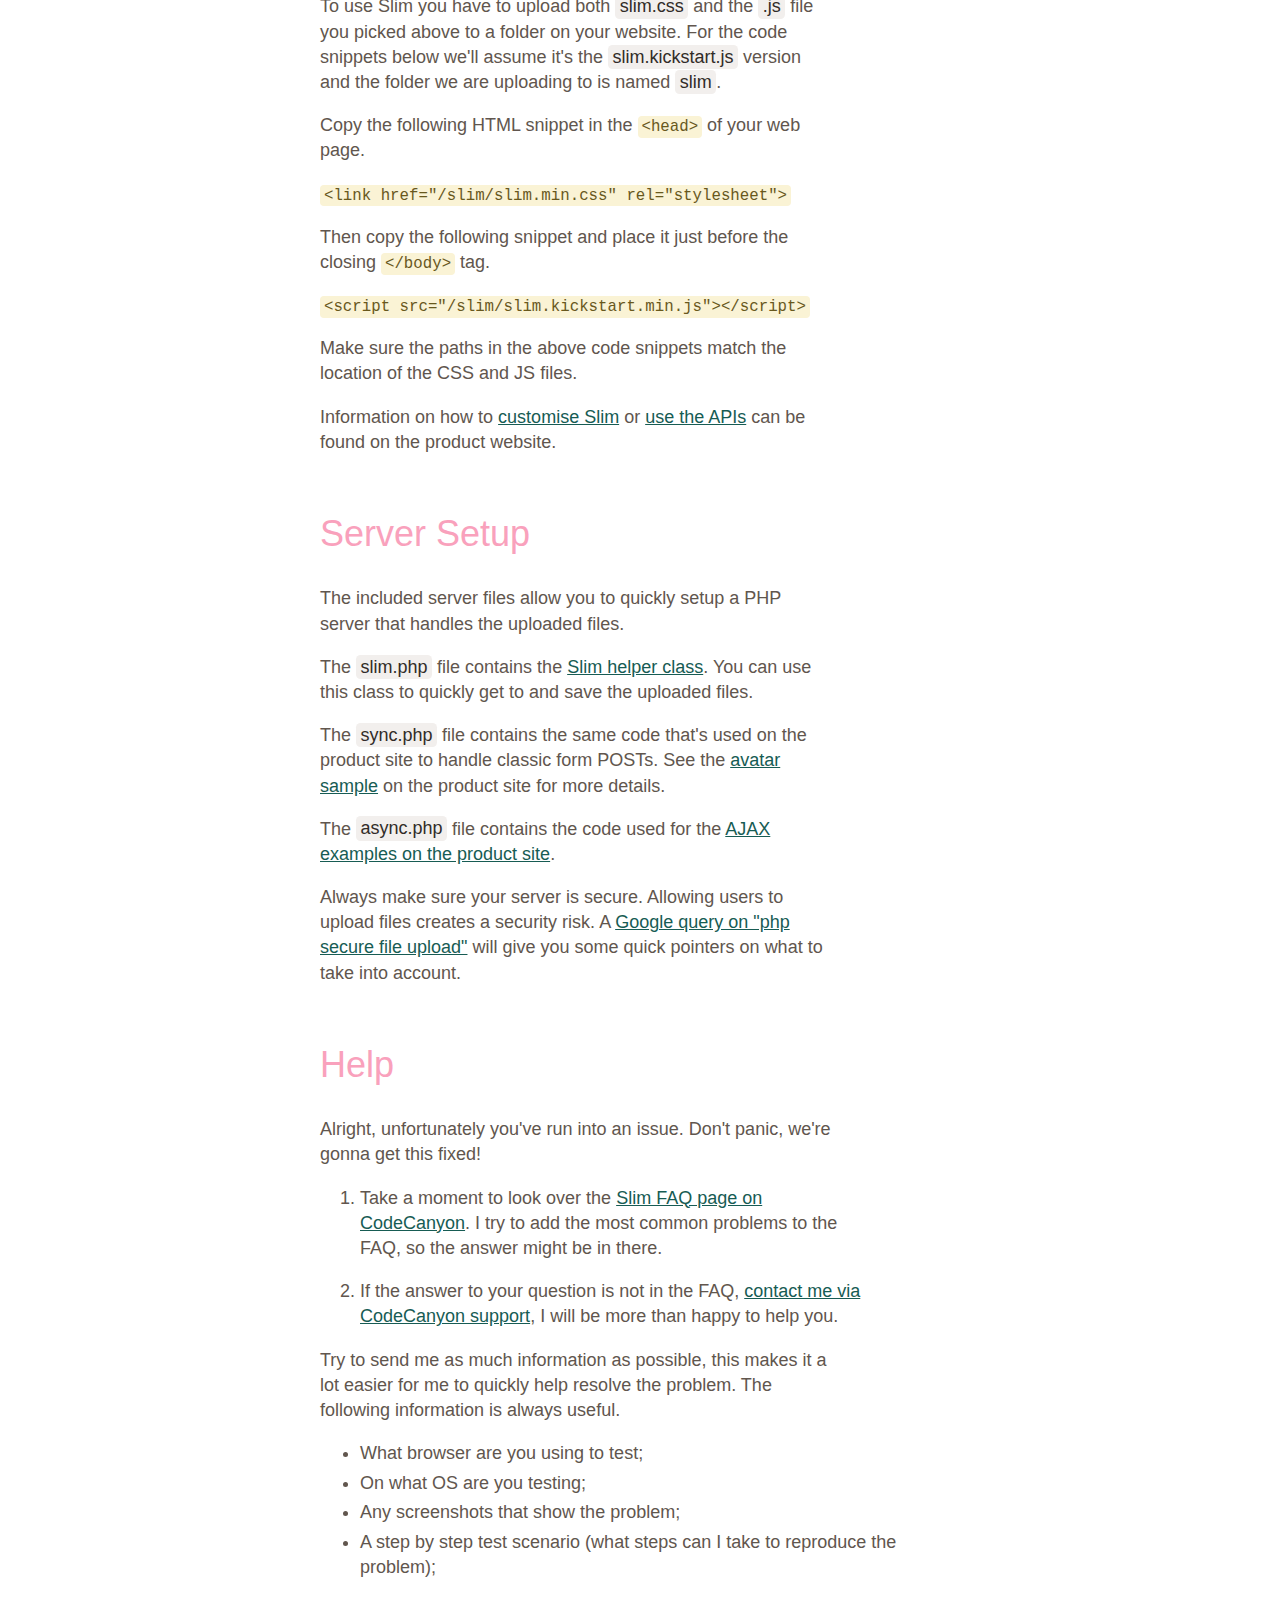
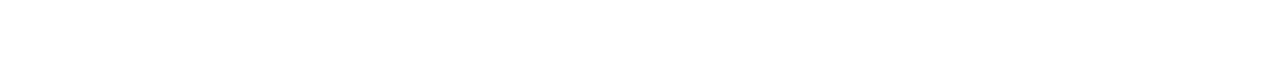
<file: main-files/readme.html>
<!DOCTYPE html>
<html lang="en">
<head>

    <meta charset="UTF-8">
    <meta name="viewport" content="width=device-width">

    <title>Slim</title>

    <style>

        html {
            -webkit-font-smoothing: antialiased;
            background:#fff;
            color:#61564E;
            font-family:'Helvetica Neue', Helvetica, Arial, sans-serif;
            font-size:1em;
        }

        html, body {
            margin:0;
            padding:0;
        }

        body {
            line-height:1.4;
            font-size:1.125rem;
            font-weight:300;
        }

        main {
            padding:2rem 2rem 4rem;
            max-width:40rem;
            margin:0 auto;
        }

        p {
            max-width:32rem;
        }

        em {
            font-style:normal;
            color:#312C28;
            background:#F2EFED;
            padding:.125em .25em;
            border-radius:.25em;
        }

        a {
            color:#175C54;
        }

        li {
            margin-bottom:.25em;
        }

        h1 {
            color:#3E3F45;
        }

        h2 {
            padding-top:1em;
            margin:0 0 .75em;
            font-weight:300;
            font-size:2em;
            color:#F9A1BC;
        }

        h3 {
            margin:2em 0 .75em;
            font-weight:300;
            font-size:1.5em;
            color:#2cb1a0;
        }

        code {
            color:#68581d;
            background:#FAF3D5;
            padding:.125em .25em;
            font-size:.875em;
            border-radius:.25em;
            font-family:menlo,monaco,consolas,monospace;
        }

        h1 {

            display:flex;
            align-items:baseline;
            font-weight:400;
            font-size:2.5em;
            margin:0;
        }

        svg {
            width:2em;
            margin-right:.3125em;
            margin-left:-.125em;
            position:relative;
            top:.125em;
        }

    </style>

</head>
<body>
<main>

    <h1>
        <svg viewBox="0 0 58 48" xmlns="http://www.w3.org/2000/svg" fill-rule="evenodd" clip-rule="evenodd" stroke-linecap="round" stroke-linejoin="round" stroke-miterlimit="1.414"><path fill="none" stroke-width="2" stroke-dasharray="4,4,0,0" stroke-dashoffset="8" stroke="#bbeae6" d="M4.61 1.525h52.25v41.777H4.61z"/><path fill="#fff" d="M0 12.24h40.736v33.588H0z"/><g opacity=".25" fill="#44d9c8"><path d="M17.79 22.387l.103.014.102.03.1.03.098.04.096.04.09.05.09.06.08.06.08.07.07.08.07.08.06.08.06.09 10.07 15.76.05.09.05.1.04.1.03.1.03.1.02.11.01.11v.21l-.01.11-.02.1-.03.1-.03.1-.04.1-.05.1-.05.09-.06.09-.06.08-.07.08-.07.08-.08.07-.08.07-.09.06-.09.05-.1.05-.1.04-.1.03-.1.02-.1.02-.11.01h-.22l-.11-.01-.1-.02-.1-.03-.1-.03-.09-.04-.1-.05-.09-.05-.09-.06-.08-.06-.08-.07-.07-.08-.07-.08-.06-.09-8.69-13.61-7.26 13.5-.06.09-.06.09-.06.08-.07.08-.08.08-.08.07-.09.06-.09.05-.09.05-.1.04-.1.04-.1.02-.1.02-.1.01-.11.01H9l-.103-.01-.1-.02-.1-.03-.1-.03-.09-.04-.09-.05-.08-.06-.085-.07-.08-.06-.08-.08-.07-.08-.064-.08-.06-.09-.05-.09-.043-.09-.04-.1-.03-.1-.025-.1-.02-.1-.01-.11-.003-.1v-.11l.01-.1.02-.11.02-.1.033-.1.04-.1.044-.1 8.466-15.8.052-.09.056-.09.07-.08.07-.07.073-.07.08-.07.09-.06.09-.05.09-.05.1-.04.1-.03.1-.03.1-.02.11-.01.1-.01h.1l.11.01z"/><path d="M30.62 27.234l.074.006.074.01.073.014.08.017.07.03.07.03.07.03.07.03.07.04.07.04.07.04.06.05.06.05.06.05.06.06.05.06.05.06.05.06.04.06 5.17 8.11.04.07.04.07.04.07.03.07.03.07.02.07.02.07.01.07.01.08.01.08.01.08v.08l-.01.07-.01.08-.01.08-.01.07-.02.08-.02.07-.03.07-.03.07-.04.07-.04.07-.04.07-.04.06-.04.06-.04.06-.05.06-.06.05-.05.05-.05.05-.06.05-.06.04-.07.04-.07.04-.06.03-.07.03-.07.03-.07.02-.07.02-.07.02-.07.01-.07.01h-.22l-.07-.01-.07-.01-.07-.02-.07-.02-.07-.03-.07-.03-.07-.03-.063-.04-.07-.03-.06-.04-.06-.05-.06-.04-.05-.05-.05-.05-.05-.05-.05-.05-.05-.06-.04-.06-3.8-5.96-3.15 5.85-.04.07-.04.06-.04.06-.05.06-.05.06-.05.06-.05.05-.06.05-.06.05-.06.047-.06.04-.06.04-.07.03-.07.03-.07.03-.07.02-.07.02-.07.02-.08.016-.072.006h-.29l-.075-.01-.07-.015-.07-.02-.07-.02-.07-.02-.07-.03-.07-.03-.07-.03-.06-.04-.066-.04-.06-.05-.06-.05-.06-.05-.05-.05-.05-.06-.05-.06-.04-.06-.04-.06-.04-.06-.04-.07-.03-.07-.03-.07-.02-.07-.02-.07-.02-.07-.01-.08-.01-.074-.05-.14v-.15l.006-.07.01-.07.01-.08.02-.07.02-.07.02-.07.03-.07.03-.07.034-.07 4.35-8.11.03-.07.04-.06.04-.06.04-.06.05-.05.05-.05.05-.05.05-.05.05-.04.06-.04.06-.04.07-.04.06-.04.07-.03.07-.03.07-.02.07-.02.07-.02.07-.01.07-.01h.21zm-10.252.926l-1.474 3.93-2.46-4.25 1.883-1.57"/><path d="M18.383 25.272l.048.005.05.006.05.01.05.01.05.013.05.015.05.02.04.02.05.02.04.03.04.03.04.03.04.03.04.03.03.04.04.04.03.04.03.04.03.04.03.04.03.05.02.04.02.04.02.05.02.05.02.05.02.05.01.04.01.05.01.05v.14l-.01.05v.05l-.01.05-.01.05-.01.05-.01.05-.02.05-.02.04-.02.04-.02.04-.03.05-.03.04-.03.04-.03.03-.03.03-.03.04-.03.03-1.23 1.03.98 1.69.73-1.95.02-.04.02-.04.02-.04.02-.04.03-.04.03-.04.03-.04.03-.03.04-.03.04-.03.04-.03.04-.03.04-.02.04-.03.04-.02.04-.02.04-.02.05-.02.05-.01.05-.02.05-.01.04-.01.05-.01h.19l.05.01.05.01.05.01.05.01.05.02.05.01.04.02.04.02.04.02.04.02.04.02.04.03.04.03.04.03.04.04.04.04.03.03.03.04.02.04.03.04.02.04.02.04.02.04.02.04.014.04.014.05.01.04.01.05.004.05v.15l-.01.05v.09l-.01.05-.01.05-.013.05-.02.046-1.48 3.93-.01.04-.02.04-.02.04-.025.04-.02.04-.03.04-.03.03-.03.03-.03.04-.04.03-.03.03-.04.03-.04.03-.04.02-.04.02-.04.02-.04.02-.05.02-.043.02-.05.01-.05.01-.05.01-.05.01-.05.005h-.15l-.05-.007-.05-.002-.05-.01-.045-.01-.05-.01-.05-.01-.05-.02-.04-.02-.047-.02-.04-.03-.04-.03-.04-.03-.04-.03-.04-.03-.03-.03-.04-.04-.03-.04-.03-.04-.02-.04-.02-.04-2.46-4.25-.02-.04-.02-.04-.02-.05-.01-.04-.014-.04-.01-.05-.01-.05-.01-.04v-.29l.01-.05.01-.04.01-.05.02-.045.01-.04.02-.043.02-.04.02-.04.02-.04.02-.04.03-.03.03-.04.03-.034.03-.03.038-.03.03-.03 1.88-1.57.04-.03.04-.02.04-.02.04-.03.04-.02.044-.02.04-.02.047-.02.047-.013.05-.01.05-.01h.05l.05-.01h.097l.046.01z"/><circle cx="26.121" cy="24.213" r="2.616"/></g><path fill="#79e2d7" fill-opacity=".196" d="M3.347 14.328h39.39V44.82H3.347z"/><path d="M42.876 13.338c.038.008.077.013.115.023.08.02.15.05.22.09.25.13.43.37.5.63.02.08.03.16.03.24v.12c-.04.46-.09.93-.13 1.39-.15 1.68-.28 3.36-.38 5.04-.17 3-.26 6.01-.24 9.02.02 2.86.13 5.72.32 8.57.12 1.68.27 3.36.44 5.03l.01.12c0 .1 0 .13-.03.23-.07.27-.25.51-.5.64-.07.04-.14.07-.22.09-.04.01-.08.02-.12.02l-1.2.15c-2.3.25-4.62.42-6.94.54-2.09.11-4.19.18-6.29.22-2.62.05-5.24.06-7.87.02-2.54-.03-5.08-.11-7.62-.24-2.25-.11-4.5-.27-6.75-.51-.33-.03-.66-.07-1-.11l-.24-.03c-.08-.01-.26-.03-.35-.05-.28-.07-.51-.25-.64-.5-.04-.07-.06-.15-.08-.23-.01-.04-.02-.08-.02-.12l-.14-1.09c-.2-1.74-.38-3.48-.53-5.23-.28-3.5-.42-7.01-.37-10.52.04-2.74.19-5.48.47-8.21.15-1.49.35-2.98.57-4.46l.03-.12c.04-.1.04-.13.1-.23.13-.21.34-.38.57-.45.08-.02.17-.04.25-.04h.13c.48.04.97.07 1.45.11 3.24.21 6.48.34 9.72.43 3.23.09 6.46.13 9.7.12 2.95 0 5.89-.04 8.84-.15 2.69-.09 5.37-.24 8.05-.49h.12l.11.01zM5.64 15.654c-.203 1.467-.374 2.938-.504 4.414-.225 2.56-.338 5.128-.35 7.697-.017 3.32.135 6.64.417 9.948.132 1.554.296 3.105.48 4.654l.036.296c2.63.3 5.27.48 7.91.608 3.18.16 6.36.23 9.55.24 3.2.01 6.4-.04 9.6-.18 2.88-.12 5.77-.3 8.64-.61l.21-.02-.13-1.34-.12-1.39c-.11-1.38-.2-2.76-.27-4.14-.13-2.58-.18-5.17-.16-7.76.02-2.59.11-5.19.27-7.78.09-1.55.22-3.09.36-4.64l.02-.2-.77.07-1.05.07c-2.96.2-5.92.3-8.88.36-2.6.05-5.2.07-7.81.05-2.79-.01-5.59-.06-8.38-.15-3.02-.09-6.03-.22-9.04-.43h-.03l-.04.26z" fill="#35cbb9" fill-rule="nonzero"/><circle cx="4.825" cy="14.505" r="2.912" fill="#fff" stroke-width="2" stroke="#35cbb9"/><circle cx="42.898" cy="14.152" r="2.912" fill="#35cbb8" stroke-width="2" stroke="#35cbb8"/><circle cx="42.736" cy="43.563" r="2.912" fill="#fff" stroke-width="2" stroke="#35cbb9"/><circle cx="4.912" cy="43.563" r="2.912" fill="#fff" stroke-width="2" stroke="#35cbb9"/><path d="M44.044 15.16l1.987 7.89 1.98-1.97 2.73 2.723 1.97-1.97-2.72-2.724 1.97-1.98-7.9-1.98z" fill="#fff"/><path d="M44.123 13.16l.082.005.082.01.082.01.08.015.08.02 7.9 1.978.08.02.08.026.07.03.07.03.07.035.07.03.07.04.07.04.07.04.06.05.06.05.06.05.06.05.05.06.06.06.05.06.05.06.05.07.04.07.04.07.04.07.03.07.03.07.03.08.02.08.02.08.02.08.01.08.01.08.01.08v.32l-.01.09-.01.08-.02.08-.02.08-.02.08-.03.08-.03.07-.03.07-.03.07-.04.07-.04.07-.05.07-.05.07-.05.06-.05.06-.06.06-.06.06-.56.55 1.31 1.31.05.06.05.06.06.06.05.07.04.07.04.07.04.07.04.07.03.08.03.08.03.08.03.08.02.08.02.08.01.08.01.08.01.08v.33l-.01.08-.01.08-.02.08-.02.08-.02.08-.02.08-.03.07-.04.08-.04.07-.04.07-.04.07-.04.07-.05.07-.05.07-.05.06-.06.06-.06.06-1.97 1.97-.06.06-.07.05-.06.05-.07.05-.07.05-.07.04-.07.04-.08.04-.08.03-.07.03-.08.03-.08.02-.08.03-.08.02-.08.02-.08.01-.08.01h-.08l-.08.01h-.17l-.08-.01-.08-.01-.08-.02-.08-.02-.08-.02-.08-.03-.08-.02-.077-.03-.074-.04-.07-.04-.07-.04-.07-.05-.07-.05-.06-.05-.065-.05-.06-.06-.06-.05-1.23-1.2-.56.55-.06.06-.064.05-.06.05-.07.05-.07.042-.07.05-.07.04-.08.034-.08.033-.08.03-.08.03-.08.02-.08.026-.08.02-.08.014-.09.02-.08.01-.09.006h-.17l-.09-.01-.08-.01-.09-.02-.08-.02-.08-.02-.08-.03-.08-.03-.08-.03-.08-.03-.08-.04-.07-.04-.07-.06-.07-.04-.07-.05-.07-.05-.07-.05-.06-.06-.06-.06-.06-.06-.06-.07-.06-.07-.05-.07-.05-.07-.05-.07-.04-.07-.03-.08-.04-.08-.03-.08-.03-.08-.03-.08-.02-.08-1.99-7.89-.02-.08-.01-.08-.01-.08-.01-.09v-.33l.01-.09.01-.08.014-.08.02-.08.02-.08.025-.08.03-.08.03-.076.03-.078.04-.073.04-.07.04-.07.05-.07.05-.07.05-.07.05-.06.06-.06.06-.06.06-.05.06-.05.07-.05.07-.04.07-.04.07-.04.075-.04.08-.034.08-.03.08-.03.08-.023.08-.02.08-.02.09-.02.08-.01.09-.01h.245zm1.908 9.89l1.98-1.97 2.73 2.723 1.97-1.97-2.72-2.724 1.97-1.98-7.9-1.98 1.99 7.89z" fill="#3e4045"/></svg>
        Slim
    </h1>

    <p>First of all, thank you so much for purchasing Slim!</p>
<p>I&#39;ve tried to make <a href="http://slim.pqina.nl">the documentation</a> as extensive as possible. If you have any questions after reading it, <a href="https://codecanyon.net/item/slim-image-upload-and-ratio-cropping-plugin/16364167/support">do let me know</a>, if you&#39;ve ran into some trouble, I&#39;ve added a <a href="#help">quick help guide</a> below. </p>
<p>If you&#39;re enjoying Slim, it would mean a lot to me if you left a five-star rating on the <a href="https://codecanyon.net/downloads">Slim download page</a>.</p>
<p><strong>Thanks again for your purchase and have fun!</strong></p>
<h2 id="package-contents">Package Contents</h2>
<ul>
<li>A <em>slim</em> folder containing the client library files (minified and sources).</li>
<li>A <em>server</em> folder containing the PHP files.</li>
<li>A <em>licenses</em> folder containing the licenses for the open source JavaScript libraries Slim makes use of.</li>
</ul>
<p>If you want to alter Slim you can use the included source files. If not, the files ending with <em>.min</em> are the ones you&#39;re looking for. The <em>.min</em> indicates this file has been minified, or compressed so to say. </p>
<p>Apart from the <em>slim.min.css</em> file the <em>slim</em> folder contains the following <em>.js</em> files.</p>
<ul>
<li>slim.kickstart.min.js</li>
<li>slim.global.min.js</li>
<li>slim.jquery.min.js</li>
<li>slim.commonjs.min.js</li>
<li>slim.amd.min.js</li>
</ul>
<p>Some choices to make it seems, not to worry, it&#39;s not as difficult as it looks. All of the above files contain the Slim library but are useful for different projects.</p>
<ol>
<li><p>If you don&#39;t know which file to pick, you probably need the <em>slim.kickstart.min.js</em> file. This version of Slim will automatically initialise Slim croppers when the website has loaded.</p>
</li>
<li><p>If you plan to use the <a href="http://slim.pqina.nl/#javascript-api">Slim jQuery API</a> it&#39;s best to pick the jQuery file. This version however will not load automatically, you&#39;ll have to parse the DOM for Slim nodes yourself using the following JavaScript snippet <code>$(&#39;body&#39;).slimParse();</code></p>
</li>
<li><p>The other files might be useful if you&#39;re an experienced JavaScript Developer.</p>
<ul>
<li>Use the AMD version if you&#39;re using something like RequireJS;</li>
<li>CommonJS might be handy if you&#39;re running Browserify;</li>
<li>The Global variant exposes Slim on the window object;</li>
</ul>
</li>
</ol>
<h2 id="client-setup">Client Setup</h2>
<p>To use Slim you have to upload both <em>slim.css</em> and the <em>.js</em> file you picked above to a folder on your website. For the code snippets below we&#39;ll assume it&#39;s the <em>slim.kickstart.js</em> version and the folder we are uploading to is named <em>slim</em>.</p>
<p>Copy the following HTML snippet in the <code>&lt;head&gt;</code> of your web page.</p>
<p><code>&lt;link href=&quot;/slim/slim.min.css&quot; rel=&quot;stylesheet&quot;&gt;</code></p>
<p>Then copy the following snippet and place it just before the closing <code>&lt;/body&gt;</code> tag.</p>
<p><code>&lt;script src=&quot;/slim/slim.kickstart.min.js&quot;&gt;&lt;/script&gt;</code></p>
<p>Make sure the paths in the above code snippets match the location of the CSS and JS files.</p>
<p>Information on how to <a href="http://slim.pqina.nl/#easy-configuration">customise Slim</a> or <a href="http://slim.pqina.nl/#javascript-api">use the APIs</a> can be found on the product website.</p>
<h2 id="server-setup">Server Setup</h2>
<p>The included server files allow you to quickly setup a PHP server that handles the uploaded files.</p>
<p>The <em>slim.php</em> file contains the <a href="http://slim.pqina.nl/#php-api">Slim helper class</a>. You can use this class to quickly get to and save the uploaded files.</p>
<p>The <em>sync.php</em> file contains the same code that&#39;s used on the product site to handle classic form POSTs. See the <a href="http://slim.pqina.nl/#form-post">avatar sample</a> on the product site for more details.</p>
<p>The <em>async.php</em> file contains the code used for the <a href="http://slim.pqina.nl/#drag-drop-crop">AJAX examples on the product site</a>.</p>
<p><strong>Always make sure your server is secure. Allowing users to upload files creates a security risk.</strong> A <a href="https://www.google.nl/?q=php+secure+file+upload">Google query on &quot;php secure file upload&quot;</a> will give you some quick pointers on what to take into account. </p>
<h2 id="help">Help</h2>
<p><span id="help"></p>
<p>Alright, unfortunately you&#39;ve run into an issue. Don&#39;t panic, we&#39;re gonna get this fixed!</p>
<ol>
<li><p>Take a moment to look over the <a href="https://codecanyon.net/item/slim-image-upload-and-ratio-cropping-plugin/16364167/support">Slim FAQ page on CodeCanyon</a>. I try to add the most common problems to the FAQ, so the answer might be in there.</p>
</li>
<li><p>If the answer to your question is not in the FAQ, <a href="https://codecanyon.net/item/slim-image-upload-and-ratio-cropping-plugin/16364167/support/contact">contact me via CodeCanyon support</a>, I will be more than happy to help you.</p>
</li>
</ol>
<p>Try to send me as much information as possible, this makes it a lot easier for me to quickly help resolve the problem. The following information is always useful.</p>
<ul>
<li>What browser are you using to test;</li>
<li>On what OS are you testing;</li>
<li>Any screenshots that show the problem;</li>
<li>A step by step test scenario (what steps can I take to reproduce the problem);</li>
</ul>


</main>
</body>
</html>
</file>
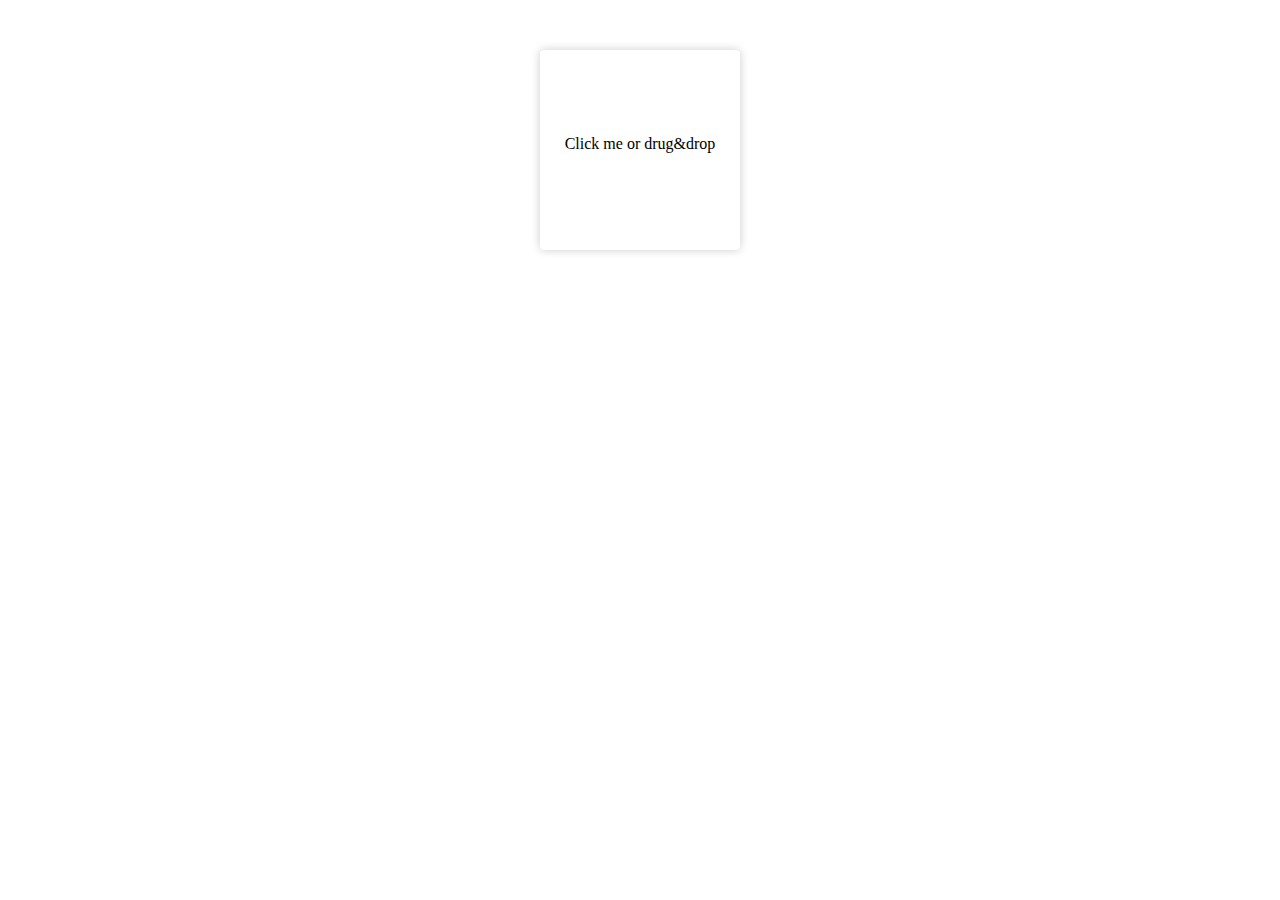
<file: mobile/example.html>
<!doctype html>
<html>
    <head>
        <meta charset="utf-8" />
        <title>Demo - Image Cropper &amp; Uploader jQuery Plugin</title>
        <link rel="stylesheet" href="imagecropper.css" type="text/css" />
        <style>
            *, *:after, *:before {
                -webkit-box-sizing: border-box;
                   -moz-box-sizing: border-box;
                        box-sizing: border-box;
                margin: 0;
                padding: 0;
            }
            #uploader {
                width: 200px; 
                height: 200px; 
                border-radius: 4px;
                box-shadow: 0 0 10px rgba(0,0,0,0.2);
                position: relative; 
                top: 50px; 
                margin: 0 auto; 
                padding: 85px 20px;
                text-align: center;
            }
            #result {
                position: absolute;
                width: 100%;
                top: 300px;
                left: 0;
                text-align: center;
            }
            #result > div {
                display: inline-block;
                vertical-align: top;
                margin: 0 5px 5px 0;
            }
            #result img {
                display: block;
            }
        </style>
        <script src="https://ajax.googleapis.com/ajax/libs/jquery/1.9.1/jquery.min.js"></script>
        <script src="imagecropper.js"></script>
        <script>
        $(document).ready(function() {
            $('#uploader').imagecropper({
                url: 'http://en.sominus.ru/plugins/imagecropper/upload.php',
                name: 'file',
                multiple: true,
                ratio: ['4/3', '3/4', '1/1', '16/9', '3/1'],
                data: {},
                drop: true,
                crop: true,
                maxWidth: 800,
                maxHeight: 800,
                hoverClass: 'hover',
                focusClass: 'focus',  
                onChange: function(file, ext, render) {
    
                },
                onSubmit: function(file, ext, render) {
                    
                },	
                onComplete: function(element, file, response, render) {  
                    var src = response + '?' + Math.random();
                    
                    $('#result').prepend(
                        $('<div>').append(
                            $('<img>', {src: src}),
                            $('<a>', {href: src, target: '_blank'}).text(response)
                        )
                    )
                }
            })
        })
        </script>
    </head>
    <body>
        <div id="uploader">Click me or drug&amp;drop</div>
        <div id="result"></div>
    </body>
</html>
</file>
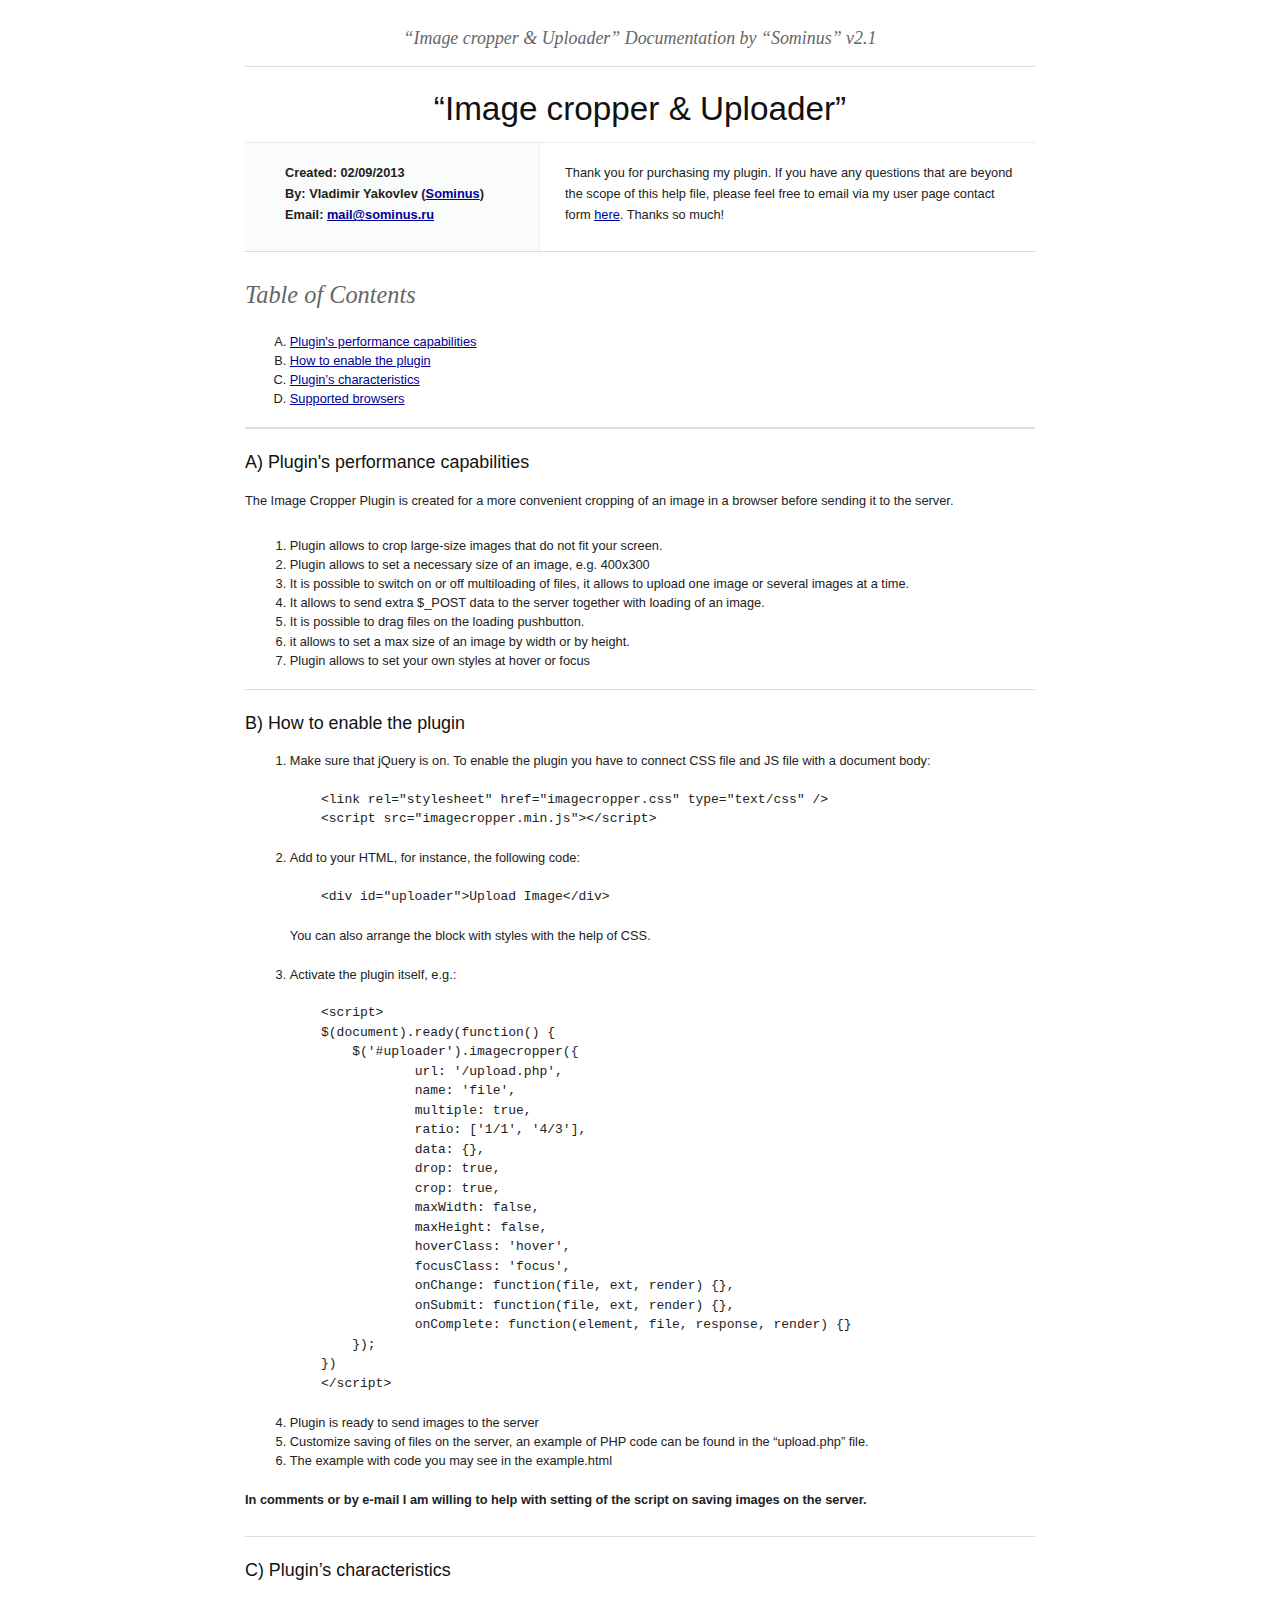
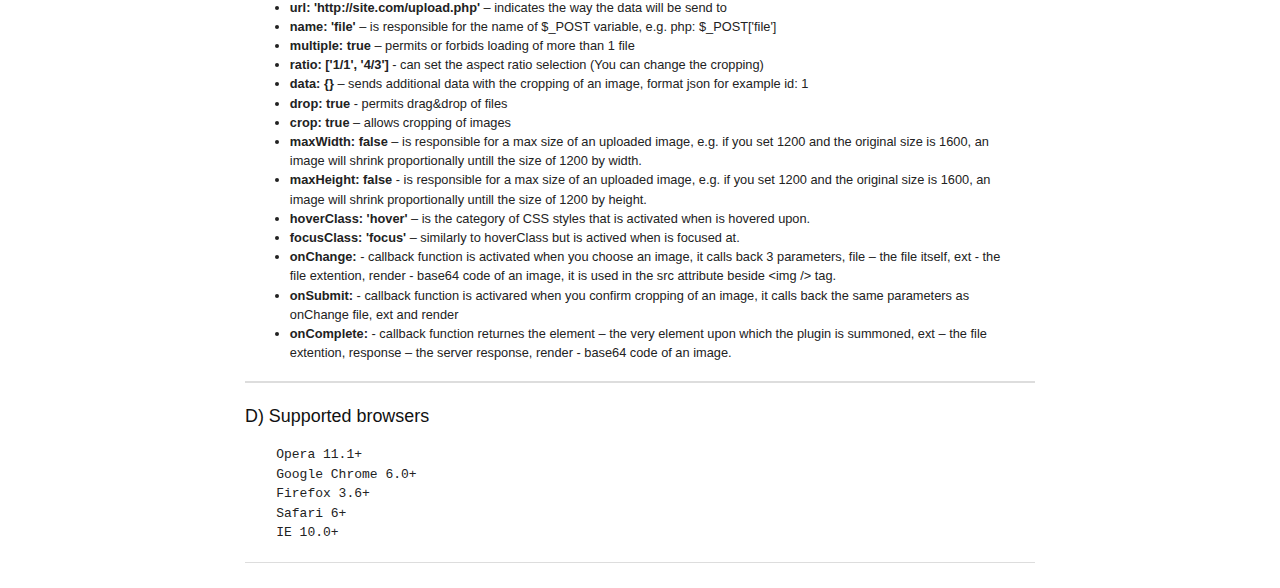
<file: mobile/readme.html>
<!DOCTYPE html>
<head lang="en">
	<meta http-equiv="content-type" content="text/html;charset=utf-8">
	<title>Image Cropper &amp; Uploader jQuery Plugin</title>
	<!-- Framework CSS -->
	<link rel="stylesheet" href="assets/blueprint-css/screen.css" type="text/css" media="screen, projection">
	<link rel="stylesheet" href="assets/blueprint-css/print.css" type="text/css" media="print">
	<!--[if lt IE 8]><link rel="stylesheet" href="assets/blueprint-css/ie.css" type="text/css" media="screen, projection"><![endif]-->
	<link rel="stylesheet" href="assets/blueprint-css/plugins/fancy-type/screen.css" type="text/css" media="screen, projection">
	<style type="text/css" media="screen">
		p, table, hr, .box { margin-bottom:25px; }
		.box p { margin-bottom:10px; }
	</style>
</head>


<body>
	<div class="container">
	
		<h3 class="center alt">&ldquo;Image cropper &amp; Uploader&rdquo; Documentation by &ldquo;Sominus&rdquo; v2.1</h3>
		
		<hr>
		
		<h1 class="center">&ldquo;Image cropper &amp; Uploader&rdquo;</h1>
		
		<div class="borderTop">
			<div class="span-6 colborder info prepend-1">
				<p class="prepend-top">
					<strong>
					Created: 02/09/2013<br>
					By: Vladimir Yakovlev (<a href="http://codecanyon.net/user/Sominus">Sominus</a>)<br>
					Email: <a href="mailto:mail@sominus.ru">mail@sominus.ru</a>
					</strong>
				</p>
			</div><!-- end div .span-6 -->		
	
			<div class="span-12 last">
				<p class="prepend-top append-0">Thank you for purchasing my plugin. If you have any questions that are beyond the scope of this help file, please feel free to email via my user page contact form <a href="http://codecanyon.net/user/Grom1k">here</a>. Thanks so much!</p>
			</div>
		</div><!-- end div .borderTop -->
		
		<hr>
		
		<h2 id="toc" class="alt">Table of Contents</h2>
		<ol class="alpha">
			<li><a href="#performance">Plugin's performance capabilities</a></li>
			<li><a href="#enable_the_plugin">How to enable the plugin</a></li>
			<li><a href="#characteristics">Plugin’s characteristics</a></li>
			<li><a href="#supported">Supported browsers</a></li>
		</ol>
		
		<hr>
		
		<h3 id="performance">A) Plugin's performance capabilities</h3>
		<p>The Image Cropper Plugin is created for a more convenient cropping of an image in a browser before sending it to the server.</p>
		
        <ol>
    		<li> Plugin allows to crop large-size images that do not fit your screen.</li>
            <li> Plugin allows to set a necessary size of an image, e.g. 400x300  </li>
            <li> It is possible to switch on or off multiloading of files, it allows to upload one image or several images at a time.</li>
            <li> It allows to send extra $_POST data to the server together with loading of an image.</li>
            <li> It is possible to drag files on the loading pushbutton. </li>
            <li> it allows to set a max size of an image by width or by height.  </li>
            <li> Plugin allows to set your own styles at hover or focus </li>
        </ol>
        
        <!-- ******************************** -->
        
        <hr />
        
        <h3 id="enable_the_plugin">B) How to enable the plugin</h3>
        
        <ol>
            <li>Make sure that jQuery is on. To enable the plugin you have to connect CSS file and JS file with a document body:
<pre>
    &lt;link rel="stylesheet" href="imagecropper.css" type="text/css" /&gt;
    &lt;script src="imagecropper.min.js"&gt;&lt;/script&gt;
</pre>
            </li>
            <li>Add to your HTML, for instance, the following code: 
<pre>
    &lt;div id="uploader"&gt;Upload Image&lt;/div&gt;
</pre>
            You can also arrange the block with styles with the help of CSS.<br /><br /></li>
            
            <li>Activate the plugin itself, e.g.:
<pre>
    &lt;script&gt;
    $(document).ready(function() {
    	$('#uploader').imagecropper({
    		url: '/upload.php',
    		name: 'file',
    		multiple: true,
                ratio: ['1/1', '4/3'],
    		data: {},
    		drop: true,
    		crop: true,
    		maxWidth: false,
    		maxHeight: false,
    		hoverClass: 'hover',
    		focusClass: 'focus',  
    		onChange: function(file, ext, render) {},
    		onSubmit: function(file, ext, render) {},
    		onComplete: function(element, file, response, render) {}
    	});
    })
    &lt;/script&gt;
</pre>
            </li>
            
            <li>Plugin is ready to send images to the server</li>
            <li>Customize saving of files on the server, an example of PHP code can be found in the “upload.php” file.</li>
			<li>The example with code you may see in the example.html</li>
        </ol>
        
        <p><strong>In comments or by e-mail I am willing to help with setting of the script on saving images on the server.</strong></p>
        
        <!-- ******************************** -->
        
        <hr />

        <h3 id="characteristics">C) Plugin’s characteristics</h3>

		<ul>
            <li><strong>url: 'http://site.com/upload.php'</strong> – indicates the way the data will be send to</li>
            
            <li><strong>name: 'file'</strong> – is responsible for the name of $_POST variable, e.g. php: $_POST['file']</li>
            
            <li><strong>multiple: true</strong> – permits or forbids loading of more than 1 file</li>
            
            <li><strong>ratio: ['1/1', '4/3']</strong> - can set the aspect ratio selection (You can change the cropping)</li>
            
            <li><strong>data: {}</strong> – sends additional data with the cropping of an image, format json for example id: 1</li>
            
            <li><strong>drop: true</strong> - permits drag&amp;drop of files</li>
            
            <li><strong>crop: true</strong> – allows cropping of images</li>
            
            <li><strong>maxWidth: false</strong> – is responsible for a max size of an uploaded image, e.g. if you set 1200 and the original size is 1600, an image will shrink proportionally untill the size of 1200 by width.</li>
             
            <li><strong>maxHeight: false</strong> - is responsible for a max size of an uploaded image, e.g. if you set 1200 and the original size is 1600, an image will shrink proportionally untill the size of 1200 by height.</li>
            
            <li><strong>hoverClass: 'hover'</strong> – is the category of  CSS styles that is activated when is hovered upon.</li>
            
            <li><strong>focusClass: 'focus'</strong> – similarly to hoverClass but is actived when is focused at.</li>
            
            <li><strong>onChange:</strong> - callback function is activated when you choose an image, it calls back 3 parameters, file – the file itself, ext - the file extention, render - base64 code of an image, it is used in the src attribute beside &lt;img /&gt; tag.</li>
            
            <li><strong>onSubmit:</strong> - callback function is activared when you confirm cropping of an image, it calls back the same parameters as onChange file, ext and render</li>
            
            <li><strong>onComplete:</strong> - callback function returnes the element – the very element upon which the plugin is summoned, ext – the file extention, response – the server response, render - base64 code of an image. </li>
        </ul>
        
        
        <!-- ******************************** -->
        
        <hr />

        <h3 id="supported">D) Supported browsers</h3>
<pre>    Opera 11.1+
    Google Chrome 6.0+
    Firefox 3.6+
    Safari 6+
    IE 10.0+
</pre>  

		<hr />

		
	</div><!-- end div .container -->
</body>
</html>
</file>
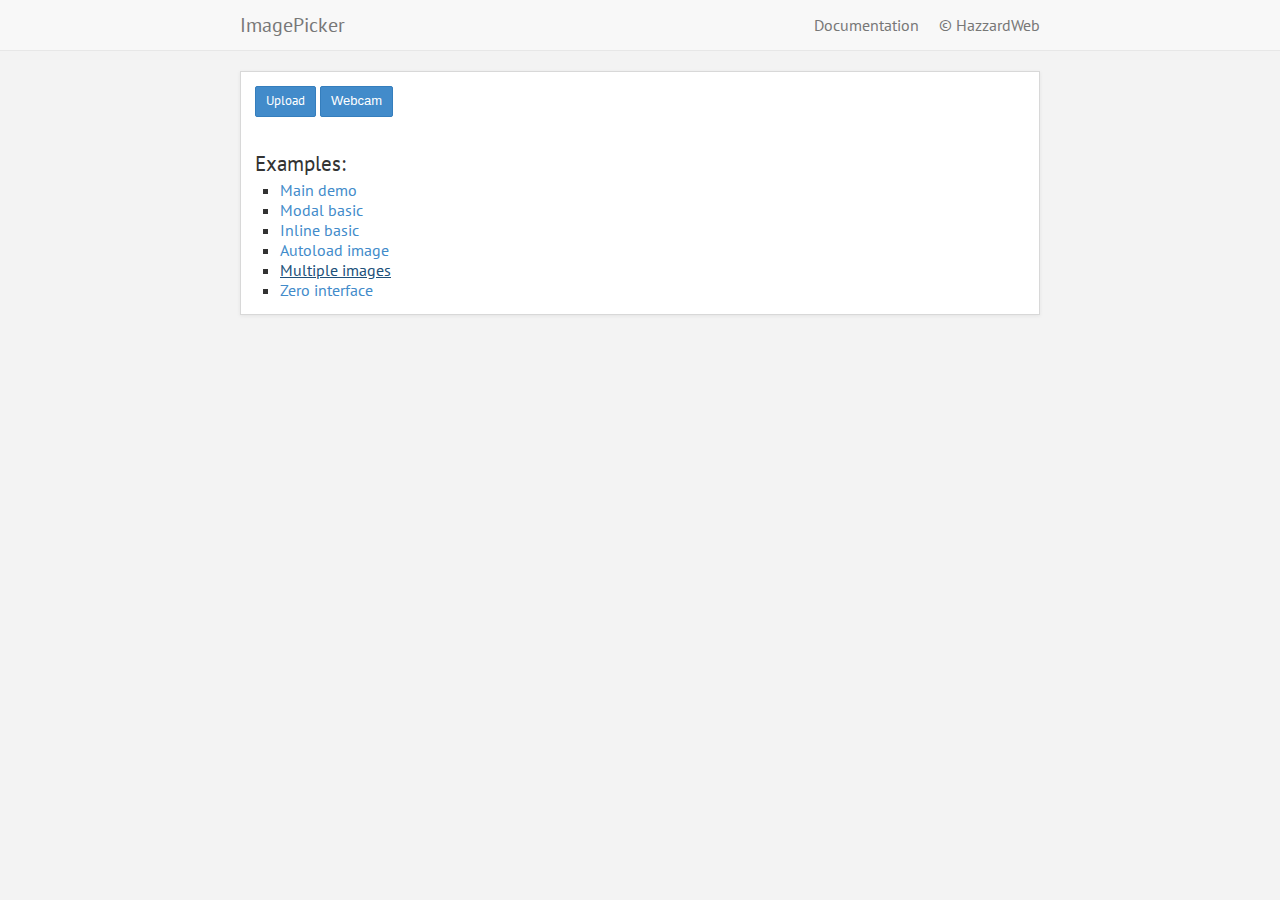
<file: photo3/example-multi.html>
<!doctype html>
<html>
<head>
    <meta charset="UTF-8">
    <meta name="viewport" content="width=device-width, initial-scale=1.0">
    <link rel="icon" href="assets/img/favicon.png">
    <title>ImagePicker Demo</title>

    <!-- CSS -->
    <link rel="stylesheet" href="assets/css/demo.css">
    <link rel="stylesheet" href="assets/css/bootstrap.css">
    <link rel="stylesheet" href="assets/css/imgpicker.css">

    <!-- JavaScript -->
    <script src="assets/js/jquery-1.11.0.min.js"></script>
    <script src="assets/js/jquery.Jcrop.min.js"></script>
    <script src="assets/js/jquery.imgpicker.js"></script>

</head>
<body>
    <div class="navbar clearfix"><div class="container"><a class="navbar-brand" href="index.html">ImagePicker</a><button class="navbar-toggle" type="button"><span class="icon-bar"></span><span class="icon-bar"></span><span class="icon-bar"></span></button><ul class="navbar-nav nav-right"><li><a href="http://docs.hazzardweb.com/imagepicker/1.3">Documentation</a></li><li><a href="http://hazzardweb.com">© HazzardWeb</a></li></ul></div></div>

    <div class="main">
        <div class="container"><div class="box">
            <div class="content clearfix">

                <!-- Inline version -->
                <div id="imgPickerMulti">
                    <div class="btn btn-primary ip-upload">Upload <input type="file" name="file" class="ip-file"></div>
                    <button type="button" class="btn btn-primary ip-webcam">Webcam</button>
                    <!-- <button type="button" class="btn btn-info ip-edit">Edit</button>
                    <button type="button" class="btn btn-danger ip-delete">Delete</button> -->

                    <div class="alert ip-alert"></div>
                    <div class="ip-info">To crop this image, drag a region below and then click "Save Image"</div>
                    <div class="ip-preview"></div>
                    <div class="ip-rotate">
                        <button type="button" class="btn btn-default ip-rotate-ccw" title="Rotate counter-clockwise"><i class="icon-ccw"></i></button>
                        <button type="button" class="btn btn-default ip-rotate-cw" title="Rotate clockwise"><i class="icon-cw"></i></button>
                    </div>
                    <div class="ip-progress">
                        <div class="text">Uploading</div>
                        <div class="progress progress-striped active"><div class="progress-bar"></div></div>
                    </div>
                    <div class="ip-actions">
                        <button type="button" class="btn btn-success ip-save">Save Image</button>
                        <button type="button" class="btn btn-primary ip-capture">Capture</button>
                        <button type="button" class="btn btn-default ip-cancel">Cancel</button>
                    </div>
                </div>
                <!-- end Inline -->

                <br><ul class="images"></ul>

                <h2>Examples:</h2><ul><li><a href="index.html">Main demo</a></li><li><a href="example-modal.html">Modal basic</a></li><li><a href="example-inline.html">Inline basic</a></li><li><a href="example-autoload.html">Autoload image</a></li><li class="active"><a href="example-multi.html">Multiple images</a></li><li><a href="example-zero-interface.html">Zero interface</a></li></ul>
            </div>
        </div></div>
    </div>

    <script>
        $(function() {
            var addImage = function(image) {
                // console.log(image);
                $('.images').append('<li>'+image.name+'</li>');
            };

            $('#imgPickerMulti').imgPicker({
                url: 'server/upload_multi.php',
                dropZone: null,

                loadComplete: function(images) {
                    for (var i = 0; i < images.length; i++) {
                        addImage(images[i]);
                    }
                },

                uploadSuccess: function(image) {
                },

                cropSuccess: function(image) {
                    addImage(image);
                }
            });

            // Demo only
            $('.navbar-toggle').on('click',function(){$('.navbar-nav').toggleClass('navbar-collapse')});
            $(window).resize(function(e){if($(document).width()>=430)$('.navbar-nav').removeClass('navbar-collapse')});
        });
    </script>
</body>
</html>
</file>
<file: mobile/imagecropper.css>
body {
    overflow: auto;
    position: relative;
    z-index: 1041;
}
.imagecropper_backdrop {
    position: fixed;
    top: 0;
    right: 0;
    bottom: 0;
    left: 0;
    z-index: 2147483582;
    background-color: #000;
    opacity: 0.8;
    filter: alpha(opacity=80);
}
.imagecropper_backdrop.fade {
    opacity: 0;
    -webkit-transition: opacity 0.2s linear, top 0.2s ease-out;
     -moz-transition: opacity 0.2s linear, top 0.2s ease-out;
      -o-transition: opacity 0.2s linear, top 0.2s ease-out;
       transition: opacity 0.2s linear, top 0.2s ease-out;
       
}
.imagecropper_backdrop, .imagecropper_backdrop.fade.in {
    opacity: 0.8;
    filter: alpha(opacity=80);
}
.imagecropper_modal {
    position: fixed;
    top: 50%;
    left: 50%;
    z-index: 2147483583;
    width: 560px;
    margin: -250px 0 0 -280px;
    background-color: #ffffff;
    border: 1px solid #999;
    border: 1px solid rgba(0, 0, 0, 0.3);
    *border: 1px solid #999;
    border-radius: 6px;
    box-shadow: 0 3px 7px rgba(0, 0, 0, 0.3);
    background-clip: padding-box;
}
.imagecropper_modal * {
    -webkit-box-sizing: content-box;
       -moz-box-sizing: content-box;
            box-sizing: content-box;
}
.imagecropper_modal.fade {
    top: -75%;
    -webkit-transition: opacity 0.3s linear, top 0.3s ease-out;
     -moz-transition: opacity 0.3s linear, top 0.3s ease-out;
      -o-transition: opacity 0.3s linear, top 0.3s ease-out;
       transition: opacity 0.3s linear, top 0.3s ease-out;
}
.imagecropper_modal.fade.in {
    top: 50%;
}
.imagecropper_header {
    padding: 9px 15px;
    border-bottom: 1px solid #eee;
}
.imagecropper_header input[type=text] {
    width: 50px;
    margin: 0 10px 0 0;
    padding: 0 3px;
}
.imagecropper_header input[type=button] {
    margin: 0 5px 0 0;
    padding: 0 3px;
    position: relative;
    top: -1px;
}
.imagecropper_close {
    margin-top: 2px;
    font-size: 20px;
    font-weight: bold;
    float: right;
    cursor: pointer;
    text-shadow: 0 1px 0 #FFFFFF;
    opacity: 0.9;
}
.imagecropper_title {
    display: inline-block;
    margin: 0 15px 0 0;
    line-height: 30px;
}
.imagecropper_content {
    height: auto;
    padding: 15px;
    overflow: hidden;
}
.imagecropper_content canvas {
    border: 1px solid #000;
}
.imagecropper_footer {
    padding: 14px 15px 15px;
    margin-bottom: 0;
    background-color: #f5f5f5;
    border-top: 1px solid #ddd;
    -webkit-border-radius: 0 0 6px 6px;
     -moz-border-radius: 0 0 6px 6px;
          border-radius: 0 0 6px 6px;
    *zoom: 1;
    -webkit-box-shadow: inset 0 1px 0 #ffffff;
     -moz-box-shadow: inset 0 1px 0 #ffffff;
          box-shadow: inset 0 1px 0 #ffffff;
}
.imagecropper_footer:before,.imagecropper_footer:after {
  display: table;
  line-height: 0;
  content: "";
}
.imagecropper_footer:after {
  clear: both;
}
.imagecropper_ok {
    float: right;
}
.imagecropper_no {
    
}
</file>
<file: mobile/assets/blueprint-css/screen.css>
/* -----------------------------------------------------------------------


 Blueprint CSS Framework 0.9
 http://blueprintcss.org

   * Copyright (c) 2007-Present. See LICENSE for more info.
   * See README for instructions on how to use Blueprint.
   * For credits and origins, see AUTHORS.
   * This is a compressed file. See the sources in the 'src' directory.

----------------------------------------------------------------------- */

/* reset.css */
html, body, div, span, object, iframe, h1, h2, h3, h4, h5, h6, p, blockquote, pre, a, abbr, acronym, address, code, del, dfn, em, img, q, dl, dt, dd, ol, ul, li, fieldset, form, label, legend, table, caption, tbody, tfoot, thead, tr, th, td {margin:0;padding:0;border:0;font-weight:inherit;font-style:inherit;font-size:100%;font-family:inherit;vertical-align:baseline;}
body {line-height:1.5;}
table {border-collapse:separate;border-spacing:0;}
caption, th, td {text-align:left;font-weight:normal;}
table, td, th {vertical-align:middle;}
blockquote:before, blockquote:after, q:before, q:after {content:"";}
blockquote, q {quotes:"" "";}
a img {border:none;}

/* custom.css */
.info { background:#fafcfc; }
.borderTop { border-top: 1px solid #eee;}
.append-0 {padding-right:20px;}

/* typography.css */
body {font-size:80%;color:#222;background:#fff;font-family:"Helvetica Neue", Arial, Helvetica, sans-serif;padding-top:30px;}
h1, h2, h3, h4, h5, h6 {font-weight:normal;color:#111;}
h1 {font-size:2.6em;line-height:1;margin-bottom:0.5em;}
h2 {font-size:1.9em;margin-bottom:0.75em;}
h3 {font-size:1.4em;line-height:1;margin-bottom:1em;}
h4 {font-size:1.1em;line-height:1.25;margin-bottom:1.25em;}
h5 {font-size:1em;font-weight:bold;margin-bottom:1.5em;}
h6 {font-size:1em;font-weight:bold;}
h1 img, h2 img, h3 img, h4 img, h5 img, h6 img {margin:0;}
p {margin:0 0 1.5em;line-height:1.65em;}
p img.left {float:left;margin:1.5em 1.5em 1.5em 0;padding:0;}
p img.right {float:right;margin:1.5em 0 1.5em 1.5em;}
a:focus, a:hover {color:#000;}
a {color:#009;text-decoration:underline;}
blockquote {margin:1.5em;color:#666;font-style:italic;}
strong {font-weight:bold;}
em, dfn {font-style:italic;}
dfn {font-weight:bold;}
sup, sub {line-height:0;}
abbr, acronym {border-bottom:1px dotted #666;}
address {margin:0 0 1.5em;font-style:italic;}
del {color:#666;}
pre {margin:1.5em 0;white-space:pre;}
pre, code, tt {font:13px 'andale mono', 'lucida console', monospace;line-height:1.5;}
li ul, li ol {margin:0 1.5em;}
ul, ol {margin:0 1.5em 1.5em 3.5em;}
ul {list-style-type:disc;}
ol {list-style-type:decimal;}
ol.alpha {list-style:upper-alpha;}
dl {margin:0 0 1.5em 0;}
dl dt {font-weight:bold;}
dd {margin-left:1.5em;}
table {margin-bottom:1.4em;width:100%;}
th {font-weight:bold;}
thead th {background:#c3d9ff;}
th, td, caption {padding:4px 10px 4px 5px;}
tr.even td {background:#e5ecf9;}
tfoot {font-style:italic;}
caption {background:#eee;}
.small {font-size:.85em;margin-bottom:1.875em;line-height:1.875em;}
.large {font-size:1.2em;line-height:2.5em;margin-bottom:1.25em;}
.hide {display:none;}
.quiet {color:#666;}
.loud {color:#000;}
.highlight {background:#ff0;}
.added {background:#060;color:#fff;}
.removed {background:#900;color:#fff;}
.first {margin-left:0;padding-left:0;}
.last {margin-right:0;padding-right:0;}
.top {margin-top:0;padding-top:0;}
.bottom {margin-bottom:0;padding-bottom:0;}
.center {text-align:center;}

/* forms.css */
label {font-weight:bold;}
fieldset {padding:1.4em;margin:0 0 1.5em 0;border:1px solid #ccc;}
legend {font-weight:bold;font-size:1.2em;}
input[type=text], input[type=password], input.text, input.title, textarea, select {background-color:#fff;border:1px solid #bbb;}
input[type=text]:focus, input[type=password]:focus, input.text:focus, input.title:focus, textarea:focus, select:focus {border-color:#666;}
input[type=text], input[type=password], input.text, input.title, textarea, select {margin:0.5em 0;}
input.text, input.title {width:300px;padding:5px;}
input.title {font-size:1.5em;}
textarea {width:390px;height:250px;padding:5px;}
input[type=checkbox], input[type=radio], input.checkbox, input.radio {position:relative;top:.25em;}
form.inline {line-height:3;}
form.inline p {margin-bottom:0;}
.error, .notice, .success {padding:.8em;margin-bottom:1em;border:2px solid #ddd;}
.error {background:#FBE3E4;color:#8a1f11;border-color:#FBC2C4;}
.notice {background:#FFF6BF;color:#514721;border-color:#FFD324;}
.success {background:#E6EFC2;color:#264409;border-color:#C6D880;}
.error a {color:#8a1f11;}
.notice a {color:#514721;}
.success a {color:#264409;}

/* grid.css */
.container {width:790px;margin:0 auto;}
.showgrid {background:url(src/grid.png);}
.column, div.span-1, div.span-2, div.span-3, div.span-4, div.span-5, div.span-6, div.span-7, div.span-8, div.span-9, div.span-10, div.span-11, div.span-12, div.span-13, div.span-14, div.span-15, div.span-16, div.span-17, div.span-18, div.span-19, div.span-20, div.span-21, div.span-22, div.span-23, div.span-24 {float:left;margin-right:10px;}
.last, div.last {margin-right:0;}
.span-1 {width:30px;}
.span-2 {width:70px;}
.span-3 {width:110px;}
.span-4 {width:150px;}
.span-5 {width:190px;}
.span-6 {width:230px;}
.span-7 {width:270px;}
.span-8 {width:310px;}
.span-9 {width:350px;}
.span-10 {width:390px;}
.span-11 {width:430px;}
.span-12 {width:470px;}
.span-13 {width:510px;}
.span-14 {width:550px;}
.span-15 {width:590px;}
.span-16 {width:630px;}
.span-17 {width:670px;}
.span-18 {width:710px;}
.span-19 {width:750px;}
.span-20 {width:790px;}
.span-21 {width:830px;}
.span-22 {width:870px;}
.span-23 {width:910px;}
.span-24, div.span-24 {width:950px;margin:0;}
input.span-1, textarea.span-1, input.span-2, textarea.span-2, input.span-3, textarea.span-3, input.span-4, textarea.span-4, input.span-5, textarea.span-5, input.span-6, textarea.span-6, input.span-7, textarea.span-7, input.span-8, textarea.span-8, input.span-9, textarea.span-9, input.span-10, textarea.span-10, input.span-11, textarea.span-11, input.span-12, textarea.span-12, input.span-13, textarea.span-13, input.span-14, textarea.span-14, input.span-15, textarea.span-15, input.span-16, textarea.span-16, input.span-17, textarea.span-17, input.span-18, textarea.span-18, input.span-19, textarea.span-19, input.span-20, textarea.span-20, input.span-21, textarea.span-21, input.span-22, textarea.span-22, input.span-23, textarea.span-23, input.span-24, textarea.span-24 {border-left-width:1px!important;border-right-width:1px!important;padding-left:5px!important;padding-right:5px!important;}
input.span-1, textarea.span-1 {width:18px!important;}
input.span-2, textarea.span-2 {width:58px!important;}
input.span-3, textarea.span-3 {width:98px!important;}
input.span-4, textarea.span-4 {width:138px!important;}
input.span-5, textarea.span-5 {width:178px!important;}
input.span-6, textarea.span-6 {width:218px!important;}
input.span-7, textarea.span-7 {width:258px!important;}
input.span-8, textarea.span-8 {width:298px!important;}
input.span-9, textarea.span-9 {width:338px!important;}
input.span-10, textarea.span-10 {width:378px!important;}
input.span-11, textarea.span-11 {width:418px!important;}
input.span-12, textarea.span-12 {width:458px!important;}
input.span-13, textarea.span-13 {width:498px!important;}
input.span-14, textarea.span-14 {width:538px!important;}
input.span-15, textarea.span-15 {width:578px!important;}
input.span-16, textarea.span-16 {width:618px!important;}
input.span-17, textarea.span-17 {width:658px!important;}
input.span-18, textarea.span-18 {width:698px!important;}
input.span-19, textarea.span-19 {width:738px!important;}
input.span-20, textarea.span-20 {width:778px!important;}
input.span-21, textarea.span-21 {width:818px!important;}
input.span-22, textarea.span-22 {width:858px!important;}
input.span-23, textarea.span-23 {width:898px!important;}
input.span-24, textarea.span-24 {width:938px!important;}
.append-1 {padding-right:40px;}
.append-2 {padding-right:80px;}
.append-3 {padding-right:120px;}
.append-4 {padding-right:160px;}
.append-5 {padding-right:200px;}
.append-6 {padding-right:240px;}
.append-7 {padding-right:280px;}
.append-8 {padding-right:320px;}
.append-9 {padding-right:360px;}
.append-10 {padding-right:400px;}
.append-11 {padding-right:440px;}
.append-12 {padding-right:480px;}
.append-13 {padding-right:520px;}
.append-14 {padding-right:560px;}
.append-15 {padding-right:600px;}
.append-16 {padding-right:640px;}
.append-17 {padding-right:680px;}
.append-18 {padding-right:720px;}
.append-19 {padding-right:760px;}
.append-20 {padding-right:800px;}
.append-21 {padding-right:840px;}
.append-22 {padding-right:880px;}
.append-23 {padding-right:920px;}
.prepend-1 {padding-left:40px;}
.prepend-2 {padding-left:80px;}
.prepend-3 {padding-left:120px;}
.prepend-4 {padding-left:160px;}
.prepend-5 {padding-left:200px;}
.prepend-6 {padding-left:240px;}
.prepend-7 {padding-left:280px;}
.prepend-8 {padding-left:320px;}
.prepend-9 {padding-left:360px;}
.prepend-10 {padding-left:400px;}
.prepend-11 {padding-left:440px;}
.prepend-12 {padding-left:480px;}
.prepend-13 {padding-left:520px;}
.prepend-14 {padding-left:560px;}
.prepend-15 {padding-left:600px;}
.prepend-16 {padding-left:640px;}
.prepend-17 {padding-left:680px;}
.prepend-18 {padding-left:720px;}
.prepend-19 {padding-left:760px;}
.prepend-20 {padding-left:800px;}
.prepend-21 {padding-left:840px;}
.prepend-22 {padding-left:880px;}
.prepend-23 {padding-left:920px;}
div.border {padding-right:4px;margin-right:5px;border-right:1px solid #eee;}
div.colborder {padding-right:24px;margin-right:25px;border-right:1px solid #eee;}
div.colborderTop {border-top:1px solid #eee;}
.pull-1 {margin-left:-40px;}
.pull-2 {margin-left:-80px;}
.pull-3 {margin-left:-120px;}
.pull-4 {margin-left:-160px;}
.pull-5 {margin-left:-200px;}
.pull-6 {margin-left:-240px;}
.pull-7 {margin-left:-280px;}
.pull-8 {margin-left:-320px;}
.pull-9 {margin-left:-360px;}
.pull-10 {margin-left:-400px;}
.pull-11 {margin-left:-440px;}
.pull-12 {margin-left:-480px;}
.pull-13 {margin-left:-520px;}
.pull-14 {margin-left:-560px;}
.pull-15 {margin-left:-600px;}
.pull-16 {margin-left:-640px;}
.pull-17 {margin-left:-680px;}
.pull-18 {margin-left:-720px;}
.pull-19 {margin-left:-760px;}
.pull-20 {margin-left:-800px;}
.pull-21 {margin-left:-840px;}
.pull-22 {margin-left:-880px;}
.pull-23 {margin-left:-920px;}
.pull-24 {margin-left:-960px;}
.pull-1, .pull-2, .pull-3, .pull-4, .pull-5, .pull-6, .pull-7, .pull-8, .pull-9, .pull-10, .pull-11, .pull-12, .pull-13, .pull-14, .pull-15, .pull-16, .pull-17, .pull-18, .pull-19, .pull-20, .pull-21, .pull-22, .pull-23, .pull-24 {float:left;position:relative;}
.push-1 {margin:0 -40px 1.5em 40px;}
.push-2 {margin:0 -80px 1.5em 80px;}
.push-3 {margin:0 -120px 1.5em 120px;}
.push-4 {margin:0 -160px 1.5em 160px;}
.push-5 {margin:0 -200px 1.5em 200px;}
.push-6 {margin:0 -240px 1.5em 240px;}
.push-7 {margin:0 -280px 1.5em 280px;}
.push-8 {margin:0 -320px 1.5em 320px;}
.push-9 {margin:0 -360px 1.5em 360px;}
.push-10 {margin:0 -400px 1.5em 400px;}
.push-11 {margin:0 -440px 1.5em 440px;}
.push-12 {margin:0 -480px 1.5em 480px;}
.push-13 {margin:0 -520px 1.5em 520px;}
.push-14 {margin:0 -560px 1.5em 560px;}
.push-15 {margin:0 -600px 1.5em 600px;}
.push-16 {margin:0 -640px 1.5em 640px;}
.push-17 {margin:0 -680px 1.5em 680px;}
.push-18 {margin:0 -720px 1.5em 720px;}
.push-19 {margin:0 -760px 1.5em 760px;}
.push-20 {margin:0 -800px 1.5em 800px;}
.push-21 {margin:0 -840px 1.5em 840px;}
.push-22 {margin:0 -880px 1.5em 880px;}
.push-23 {margin:0 -920px 1.5em 920px;}
.push-24 {margin:0 -960px 1.5em 960px;}
.push-1, .push-2, .push-3, .push-4, .push-5, .push-6, .push-7, .push-8, .push-9, .push-10, .push-11, .push-12, .push-13, .push-14, .push-15, .push-16, .push-17, .push-18, .push-19, .push-20, .push-21, .push-22, .push-23, .push-24 {float:right;position:relative;}
.prepend-top {margin-top:1.5em;}
.append-bottom {margin-bottom:1.5em;}
.box {padding:1.5em;margin-bottom:1.5em;background:#E5ECF9;}
hr {background:#ddd;color:#ddd;clear:both;float:none;width:100%;height:.1em;margin:0 0 1.45em;border:none;}
hr.space {background:#fff;color:#fff;}
.clearfix:after, .container:after {content:"\0020";display:block;height:0;clear:both;visibility:hidden;overflow:hidden;}
.clearfix, .container {display:block;}
.clear {clear:both;}
</file>
<file: mobile/assets/blueprint-css/print.css>
/* -----------------------------------------------------------------------


 Blueprint CSS Framework 0.9
 http://blueprintcss.org

   * Copyright (c) 2007-Present. See LICENSE for more info.
   * See README for instructions on how to use Blueprint.
   * For credits and origins, see AUTHORS.
   * This is a compressed file. See the sources in the 'src' directory.

----------------------------------------------------------------------- */

/* print.css */
body {line-height:1.5;font-family:"Helvetica Neue", Arial, Helvetica, sans-serif;color:#000;background:none;font-size:10pt;}
.container {background:none;}
hr {background:#ccc;color:#ccc;width:100%;height:2px;margin:2em 0;padding:0;border:none;}
hr.space {background:#fff;color:#fff;}
h1, h2, h3, h4, h5, h6 {font-family:"Helvetica Neue", Arial, "Lucida Grande", sans-serif;}
code {font:.9em "Courier New", Monaco, Courier, monospace;}
img {float:left;margin:1.5em 1.5em 1.5em 0;}
a img {border:none;}
p img.top {margin-top:0;}
blockquote {margin:1.5em;padding:1em;font-style:italic;font-size:.9em;}
.small {font-size:.9em;}
.large {font-size:1.1em;}
.quiet {color:#999;}
.hide {display:none;}
a:link, a:visited {background:transparent;font-weight:700;text-decoration:underline;}
a:link:after, a:visited:after {content:" (" attr(href) ")";font-size:90%;}
</file>
<file: mobile/assets/blueprint-css/ie.css>
/* -----------------------------------------------------------------------


 Blueprint CSS Framework 0.9
 http://blueprintcss.org

   * Copyright (c) 2007-Present. See LICENSE for more info.
   * See README for instructions on how to use Blueprint.
   * For credits and origins, see AUTHORS.
   * This is a compressed file. See the sources in the 'src' directory.

----------------------------------------------------------------------- */

/* ie.css */
body {text-align:center;}
.container {text-align:left;}
* html .column, * html div.span-1, * html div.span-2, * html div.span-3, * html div.span-4, * html div.span-5, * html div.span-6, * html div.span-7, * html div.span-8, * html div.span-9, * html div.span-10, * html div.span-11, * html div.span-12, * html div.span-13, * html div.span-14, * html div.span-15, * html div.span-16, * html div.span-17, * html div.span-18, * html div.span-19, * html div.span-20, * html div.span-21, * html div.span-22, * html div.span-23, * html div.span-24 {overflow-x:hidden;}
* html legend {margin:0px -8px 16px 0;padding:0;}
ol {margin-left:2em;}
sup {vertical-align:text-top;}
sub {vertical-align:text-bottom;}
html>body p code {*white-space:normal;}
hr {margin:-8px auto 11px;}
img {-ms-interpolation-mode:bicubic;}
.clearfix, .container {display:inline-block;}
* html .clearfix, * html .container {height:1%;}
fieldset {padding-top:0;}
input.text, input.title {background-color:#fff;border:1px solid #bbb;}
input.text:focus, input.title:focus {border-color:#666;}
input.text, input.title, textarea, select {margin:0.5em 0;}
input.checkbox, input.radio {position:relative;top:.25em;}
form.inline div, form.inline p {vertical-align:middle;}
form.inline label {position:relative;top:-0.25em;}
form.inline input.checkbox, form.inline input.radio, form.inline input.button, form.inline button {margin:0.5em 0;}
button, input.button {position:relative;top:0.25em;}
</file>
<file: mobile/assets/blueprint-css/plugins/fancy-type/screen.css>
/* -------------------------------------------------------------- 
  
   fancy-type.css
   * Lots of pretty advanced classes for manipulating text.
   
   See the Readme file in this folder for additional instructions.

-------------------------------------------------------------- */

/* Indentation instead of line shifts for sibling paragraphs. */
   /* p + p { text-indent:2em; margin-top:-1.5em; } */
   form p + p  { text-indent: 0; } /* Don't want this in forms. */
   

/* For great looking type, use this code instead of asdf: 
   <span class="alt">asdf</span>  
   Best used on prepositions and ampersands. */
  
.alt { 
  color: #666; 
  font-family: "Warnock Pro", "Goudy Old Style","Palatino","Book Antiqua", Georgia, serif; 
  font-style: italic;
  font-weight: normal;
}


/* For great looking quote marks in titles, replace "asdf" with:
   <span class="dquo">&#8220;</span>asdf&#8221;
   (That is, when the title starts with a quote mark). 
   (You may have to change this value depending on your font size). */  
   
.dquo { margin-left: -.5em; } 


/* Reduced size type with incremental leading
   (http://www.markboulton.co.uk/journal/comments/incremental_leading/)

   This could be used for side notes. For smaller type, you don't necessarily want to 
   follow the 1.5x vertical rhythm -- the line-height is too much. 
   
   Using this class, it reduces your font size and line-height so that for 
   every four lines of normal sized type, there is five lines of the sidenote. eg:

   New type size in em's:
     10px (wanted side note size) / 12px (existing base size) = 0.8333 (new type size in ems)

   New line-height value:
     12px x 1.5 = 18px (old line-height)
     18px x 4 = 72px 
     72px / 5 = 14.4px (new line height)
     14.4px / 10px = 1.44 (new line height in em's) */

p.incr, .incr p {
	font-size: 10px;
	line-height: 1.44em;  
	margin-bottom: 1.5em;
}


/* Surround uppercase words and abbreviations with this class.
   Based on work by Jørgen Arnor Gårdsø Lom [http://twistedintellect.com/] */
   
.caps { 
  font-variant: small-caps; 
  letter-spacing: 1px; 
  text-transform: lowercase; 
  font-size:1.2em;
  line-height:1%;
  font-weight:bold;
  padding:0 2px;
}
</file>
<file: photo3/assets/css/demo.css>
/*
 * Demo only style
 */

@import url(http://fonts.googleapis.com/css?family=PT+Sans);

body {
    /*font-family: "Helvetica Neue", Helvetica, Arial, sans-serif;*/
    font-family: 'PT Sans', sans-serif;
    margin: 0px;
    padding: 0px;
    font-size: 14px;
    color: #333;
    background: #F3F3F3;
    -webkit-background-size: cover;
    -moz-background-size: cover;
    -o-background-size: cover;
    background-size: cover;
}
h1, h2, h3, h4{
    font-family: inherit;
    font-weight: 500;
    line-height: 1.1;
    color: inherit;
}
h1 {
    font-size: 36px;
}
h2 {
    margin-bottom: 5px;
}
ul, ol {
    margin: 0;
    padding: 0;
}
ul {
    font-size: 16px;
    margin: 0px;
    padding-left: 25px;
    list-style-type: square;
}
a {
    color: #428bca;
    text-decoration: none;
}
a:hover, a:focus {
    color: #2a6496;
    text-decoration: underline;
}
.clearfix:before,
.clearfix:after {
  content:"";
  display:table;
}
.clearfix:after {
  clear:both;
}
.container {
    max-width: 800px;
    margin: 0 auto;
    padding-left: 15px;
    padding-right: 15px;
}
.icon-edit {
    height: 16px;
    width: 16px;
    display: inline-block;
    background: url('../img/icon-edit.png');
    opacity: 0.5;
}
div:hover > .icon-edit {
    opacity: 1;
}
.navbar {
    background-color: #f8f8f8;
    border-bottom: 1px solid #e7e7e7;
}
.navbar-brand {
    float: left;
    padding: 15px 15px 15px 0;
    font-size: 20px;
    line-height: 20px;
}

.navbar a {
    color: #777;
}

.navbar a:hover {
    color: #333;
    text-decoration: none;
}

.navbar-nav {
    margin-left: 20px;
    float: left;
    list-style: none;
}

.nav-right {
    float: right;
}

.navbar-nav li {
    float: left;
    padding-right: 20px;
}
.navbar-nav li:last-child {
    padding-right: 0;
}
.navbar-nav li a {
    padding-top: 15px;
    padding-bottom: 15px;
    line-height: 20px;
    display: block;
}
.navbar-collapse {
    display: block !important;
    border-top: 1px solid #e7e7e7;
    max-height: 340px;
    overflow-x: visible;
    padding-right: 15px;
    padding-left: 15px;
    margin-left: -15px;
    margin-right: -15px;
    clear: both;
    float: none;
    box-shadow: inset 0 1px 0 rgba(255,255,255,.1);
    -webkit-overflow-scrolling: touch;
}
.navbar-collapse li {
    float: none;
}
.navbar-collapse li a {
    padding-top: 10px;
    padding-bottom: 10px;
}

.navbar-toggle {
    display: none;
    position: relative;
    float: right;
    margin-right: 15px;
    padding: 9px 10px;
    margin-top: 8px;
    margin-bottom: 8px;
    background-color: transparent;
    background-image: none;
    border: 1px solid transparent;
    border-radius: 4px;
    border-color: #ddd;
    outline: none;
    cursor: pointer;
}
.navbar-toggle:hover,
.navbar-toggle:focus {
    background-color: #ddd;
}
.navbar-toggle .icon-bar {
    display: block;
    width: 22px;
    height: 2px;
    border-radius: 1px;
    background-color: #888;
}
.navbar-toggle .icon-bar+.icon-bar {
    margin-top: 4px;
}
@media all and (max-width: 450px) {
    .navbar-nav {
        display: none;
    }
    .navbar-toggle {
        display: block !important;
    }
}
.main {
    margin-top: 20px;
}
.box {
    margin: 0 auto;
    background: #fff;
    border: 1px solid #D8D8D8;
    -webkit-box-shadow: 0 1px 4px rgba(0, 0, 0, .065);
    -moz-box-shadow: 0 1px 4px rgba(0, 0, 0, .065);
    box-shadow: 0 1px 4px rgba(0, 0, 0, .065);
}
.header {
    background-repeat: no-repeat;
    background-position: center center;
    height: 200px;
}
.content {
    padding: 1em;
}
.title {
    margin: 0px;
    color: #0976a5;
    font-size: 32px;
}
.title span {
    color: #4e4646;
}
.subtitle {
    margin-top: 5px;
}

.avatar-container {
    float: left;
}
#avatar {
    width: 100px;
    margin-left: 15px;
}
.edit-avatar {
    float: right;
    margin: -1px 0 0 -38px;
    position: relative;
    padding: 4px 6px !important;
}
.edit-header {
    float: right;
    padding: 7px 9px !important;
    margin: -1px;
}
.edit-bg {
    float: right;
}
ul li.active > a {
    text-decoration: underline;
    color: #205079;
}
</file>
<file: photo3/assets/css/imgpicker.css>
.ip-modal {
    display: none;
    overflow: auto;
    overflow-y: scroll;
    position: fixed;
    top: 0;
    right: 0;
    bottom: 0;
    left: 0;
    z-index: 1050;
    -webkit-overflow-scrolling: touch;
    background: rgba(0, 0, 0, 0.5);
    -ms-filter: "progid:DXImageTransform.Microsoft.gradient(startColorstr='#807f7f7f', endColorstr='#b3000000', GradientType=1)";
}
.ip-modal-dialog {
    position: relative;
    width: 500px;
    margin: 30px auto;
}
@media all and (max-width: 568px) {
    .ip-modal-dialog {
        width: auto;
        margin: 5px;
    }
}
.ip-modal-content {
    background-color: #fff;
    box-shadow: 0 0 10px rgba(0, 0, 0, 0.4);
    border-top: 5px solid #69c773;
}
.ip-modal-header {
    padding: 10px 15px;
    border-bottom: 1px solid #e5e5e5;
}
.ip-modal-title {
    margin: 0;
    line-height: 1.42857143;
    font-size: 18px;
}
.ip-modal-header .ip-close,
.ip-alert .dismiss {
    float: right;
    font-size: 24px;
    font-weight: 700;
    line-height: 1.2;
    color: #000;
    opacity: .2;
    filter: alpha(opacity=20);
    cursor: pointer;
}
.ip-modal-header .ip-close:hover,
.ip-alert .dismiss:hover {
    opacity: .5;
    filter: alpha(opacity=50);
    text-decoration: none;
    color: #000
}
.ip-alert .dismiss {
    font-size: 18px;
    line-height: 1;
}
.ip-modal-body {
    padding: 10px 15px 15px;
}
.ip-modal-footer {
    padding: 10px 15px 10px;
    text-align: right;
    border-top: 1px solid #e5e5e5;
}
.ip-modal-footer .ip-actions {
    float: left;
}
.ip-upload {
    display: inline-block;
    position: relative;
    overflow: hidden;
}
.ip-upload .ip-file {
    position: absolute;
    top: 0;
    right: 0;
    margin: 0;
    padding: 0;
    font-size: 20px;
    cursor: pointer;
    opacity: 0;
    filter: alpha(opacity=0);
}
.ip-preview, .ip-save, .ip-capture, .ip-edit, .ip-delete,
.ip-cancel, .ip-progress, .ip-alert, .ip-rotate, .ip-info {
    display: none;
}
.ip-preview video {
    width: 100% !important;
    height: auto !important;
    max-width: 470px;
}
.ip-progress .text {
    font-size: 13px;
    padding-bottom: 2px;
}
.ip-preview, .ip-alert, .ip-progress {
    margin-top: 10px;
}
.ip-preview > img {
    max-width: 100%;
    height: auto;
    max-height: 400px;
    display: block;
    margin: 0 auto;
}
.ip-info {
    font-size: 12px;
    padding: 10px 0 0;
}
.ip-rotate {
    text-align: center;
    margin: 5px 0 -10px;
}
.ip-rotate .btn {
    padding: 4px 7px 0px 7px;
}
.icon-cw,
.icon-ccw {
    height: 18px;
    width: 18px;
    display: inline-block;
}
.icon-cw {
    background: url('../img/icon-cw.png');
}
.icon-ccw {
    background: url('../img/icon-ccw.png');
}

/*
 * jQuery Jcrop
 * http://deepliquid.com/content/Jcrop.html
 */
.jcrop-holder{direction:ltr;text-align:left;margin:0 auto;}
.jcrop-vline,.jcrop-hline{background:#000;opacity:1!important;font-size:0;position:absolute;}
.jcrop-vline{height:100%;width:1px!important;}
.jcrop-vline.right{right:0;}
.jcrop-hline{height:1px!important;width:100%;}
.jcrop-hline.bottom{bottom:0;}
.jcrop-tracker{-webkit-tap-highlight-color:transparent;-webkit-touch-callout:none;-webkit-user-select:none;height:100%;width:100%;}
.jcrop-handle{background-color:#fff;opacity:1!important;border:1px #333 solid;font-size:1px;height:7px;width:7px;}
.jcrop-handle.ord-n{left:50%;margin-left:-4px;margin-top:-4px;top:0;}
.jcrop-handle.ord-s{bottom:0;left:50%;margin-bottom:-4px;margin-left:-4px;}
.jcrop-handle.ord-e{margin-right:-4px;margin-top:-4px;right:0;top:50%;}
.jcrop-handle.ord-w{left:0;margin-left:-4px;margin-top:-4px;top:50%;}
.jcrop-handle.ord-nw{left:0;margin-left:-4px;margin-top:-4px;top:0;}
.jcrop-handle.ord-ne{margin-right:-4px;margin-top:-4px;right:0;top:0;}
.jcrop-handle.ord-se{bottom:0;margin-bottom:-4px;margin-right:-4px;right:0;}
.jcrop-handle.ord-sw{bottom:0;left:0;margin-bottom:-4px;margin-left:-4px;}
.jcrop-dragbar.ord-n,.jcrop-dragbar.ord-s{height:7px;width:100%;}
.jcrop-dragbar.ord-e,.jcrop-dragbar.ord-w{height:100%;width:7px;}
.jcrop-dragbar.ord-n{margin-top:-4px;}
.jcrop-dragbar.ord-s{bottom:0;margin-bottom:-4px;}
.jcrop-dragbar.ord-e{margin-right:-4px;right:0;}
.jcrop-dragbar.ord-w{margin-left:-4px;}
.jcrop-light .jcrop-vline,.jcrop-light .jcrop-hline{background:#FFF;filter:alpha(opacity=70)!important;opacity:.70!important;}
.jcrop-light .jcrop-handle{-moz-border-radius:3px;-webkit-border-radius:3px;background-color:#000;border-color:#FFF;border-radius:3px;}
.jcrop-dark .jcrop-vline,.jcrop-dark .jcrop-hline{background:#000;filter:alpha(opacity=70)!important;opacity:.7!important;}
.jcrop-dark .jcrop-handle{-moz-border-radius:3px;-webkit-border-radius:3px;background-color:#FFF;border-color:#000;border-radius:3px;}
.solid-line .jcrop-vline,.solid-line .jcrop-hline{background:#FFF;}
.jcrop-keymgr {display:none;}
.jcrop-holder img,img.jcrop-preview {max-width:none;}
</file>
<file: main-files/example/css/slim.min.css>
/*
 * Slim v2.1.0 - Image Cropping Made Easy
 * Copyright (c) 2016 Rik Schennink - http://slim.pqina.nl
 */
.slim-file-hopper{position:absolute;left:0;top:0;right:0;bottom:0;z-index:1;cursor:pointer}.slim-image-editor{position:relative;height:100%;display:-ms-flexbox;display:flex;-ms-flex-align:center;align-items:center;-ms-flex-direction:column;flex-direction:column;text-align:left}.slim-image-editor .slim-wrapper{position:relative;z-index:2}.slim-image-editor .slim-crop-preview,.slim-image-editor .slim-stage{position:absolute;left:0;top:0;right:0;bottom:0;line-height:0}.slim-image-editor .slim-stage{z-index:4}.slim-image-editor .slim-crop-preview{z-index:3;border-radius:4px}.slim-image-editor .slim-crop-preview:after,.slim-image-editor .slim-crop-preview canvas,.slim-image-editor .slim-crop-preview img{position:absolute;display:block;border-radius:inherit;left:0;top:0}.slim-image-editor .slim-crop-preview .slim-crop{z-index:3}.slim-image-editor .slim-crop-preview:after{z-index:2;right:0;bottom:0;content:''}.slim-image-editor .slim-crop-preview .slim-crop-blur{-webkit-filter:contrast(.7);-moz-filter:contrast(.7);filter:contrast(.7);z-index:1}.slim-image-editor .slim-btn-group{position:relative;padding:2rem 0 0;z-index:3;text-align:center}.slim-image-editor .slim-btn-group button{position:relative;display:inline-block;vertical-align:top;font-size:1em;margin:0 .75em;padding:.75em 1.5em .875em;cursor:pointer;overflow:hidden;transition:color .25s,box-shadow .25s,background-color .25s;box-shadow:inset 0 -1px 2px rgba(0,0,0,.1),inset 0 1px 0 0 hsla(0,0%,100%,.15);background-color:transparent;outline:none}.slim-image-editor .slim-btn-group button:active{padding:.875em 1.5em .75em;background-color:rgba(0,0,0,.1);box-shadow:inset 0 1px 2px rgba(0,0,0,.15)}.slim-image-editor-btn{color:hsla(0,0%,100%,.75);border:2px solid rgba(0,0,0,.25);border-radius:.5em}.slim-image-editor-btn:focus,.slim-image-editor-btn:hover{color:hsla(0,0%,100%,.9)}.slim-image-editor-preview:after{background-color:rgba(244,250,255,.4);box-shadow:inset 0 0 0 1px hsla(0,0%,100%,.07),0 1px 5px rgba(0,0,0,.3)}@media (min-width:30em){.slim-image-editor .slim-btn-group{padding-top:1rem}}@media (min-width:40em){.slim-image-editor .slim-btn-group{padding-top:2rem}}.slim-crop-area{position:absolute;transition:background-color .125s ease-in-out;box-shadow:inset 0 0 0 1px hsla(0,0%,100%,.75)}.slim-crop-area .grid{overflow:hidden}.slim-crop-area .grid:after,.slim-crop-area .grid:before{position:absolute;content:'';opacity:0;transition:opacity .5s}.slim-crop-area .grid:before{top:33.333%;bottom:33.333%;left:1px;right:1px;box-shadow:inset 0 -1px 0 0 hsla(0,0%,100%,.35),inset 0 1px 0 0 hsla(0,0%,100%,.35)}.slim-crop-area .grid:after{top:1px;bottom:1px;left:33.333%;right:33.333%;box-shadow:inset -1px 0 0 0 hsla(0,0%,100%,.35),inset 1px 0 0 0 hsla(0,0%,100%,.35)}.slim-crop-area button{position:absolute;background:#fafafa;box-shadow:inset 0 1px 0 0 #fff,0 1px 1px rgba(0,0,0,.15);border:none;padding:0;margin:0;width:16px;height:16px;margin-top:-8px;margin-left:-8px;border-radius:8px;z-index:2}.slim-crop-area [class*=n]{top:0}.slim-crop-area [class*=s]{top:100%}.slim-crop-area [class*=w]{left:0}.slim-crop-area [class*=e]{left:100%}.slim-crop-area .e,.slim-crop-area .w{top:50%;cursor:ew-resize;height:30px;margin-top:-15px}.slim-crop-area .n,.slim-crop-area .s{left:50%;cursor:ns-resize;width:30px;margin-left:-15px}.slim-crop-area .ne,.slim-crop-area .sw{cursor:nesw-resize}.slim-crop-area .nw,.slim-crop-area .se{cursor:nwse-resize}.slim-crop-area .c{top:10px;left:10px;width:calc(100% - 20px);height:calc(100% - 20px);margin:0;border-radius:0;border:none;z-index:1;box-shadow:none;opacity:0;cursor:move}.slim-crop-area button:not(.c):after{content:'';position:absolute;left:-12px;right:-12px;top:-12px;bottom:-12px}.slim-crop-area[data-dragging=true] .grid:after,.slim-crop-area[data-dragging=true] .grid:before{opacity:1}.slim-popover{position:fixed;left:0;right:0;bottom:0;top:0;padding:.5rem;font-size:16px;background:rgba(25,27,29,.99);z-index:2147483647}.slim-popover[data-state=off]{transform:translateX(-100%)}.slim-popover:after{position:absolute;left:0;top:0;right:0;bottom:0;content:'';background:radial-gradient(ellipse at center,hsla(0,0%,100%,.15) 0,hsla(0,0%,100%,0) 80%)}@media (min-width:30em){.slim-popover{padding:1rem}}@media (min-width:40em){.slim-popover{padding:2rem}}.slim,.slim-crop-area,.slim-image-editor,.slim-popover{-webkit-user-select:none;-moz-user-select:none;-ms-user-select:none;user-select:none;box-sizing:border-box}.slim-crop-area button,.slim-image-editor button,.slim-popover button,.slim button{-webkit-highlight:none;-webkit-tap-highlight-color:transparent}.slim *,.slim-crop-area *,.slim-image-editor *,.slim-popover *{box-sizing:inherit}.slim-crop-area img,.slim-image-editor img,.slim-popover img,.slim img{width:100%;height:auto;background-color:#eee;background-image:linear-gradient(45deg,rgba(0,0,0,.1) 25%,transparent 0,transparent 75%,rgba(0,0,0,.1) 0,rgba(0,0,0,.1)),linear-gradient(45deg,rgba(0,0,0,.1) 25%,transparent 0,transparent 75%,rgba(0,0,0,.1) 0,rgba(0,0,0,.1));background-size:20px 20px;background-position:0 0,10px 10px}.slim{position:relative;font-size:inherit;background-color:#eee;transition:background-color .25s;padding-bottom:.025px}@keyframes rotate{0%{transform:rotate(0deg)}to{transform:rotate(1turn)}}.slim[data-state*=empty]:hover{background-color:#ddd}.slim[data-state*=error]{background-color:#e8a69f!important;color:#702010}.slim>img,.slim>input[type=file]{display:block!important;opacity:0!important;width:0!important;height:0!important;padding:0!important;margin-left:0!important;margin-right:0!important;margin-top:0!important;border:0!important}.slim>img+input[type=file],.slim>input[type=file]+img{margin-bottom:0!important}.slim>input[type=hidden]{position:absolute;width:1px;height:1px;margin:-1px;opacity:0}.slim .slim-file-hopper{z-index:3}.slim .slim-area,.slim .slim-drip,.slim .slim-ratio,.slim .slim-result,.slim .slim-status{border-radius:inherit}.slim .slim-area{width:100%;color:inherit;overflow:hidden;z-index:1}.slim .slim-area :only-of-type{margin:0}.slim .slim-area .slim-loader{pointer-events:none;position:absolute;right:.875em;top:.875em;width:23px;height:23px;z-index:1}.slim .slim-area .slim-loader svg{display:block;width:100%;height:100%;opacity:0}.slim .slim-area .slim-upload-status{position:absolute;right:1em;top:1em;z-index:1;opacity:0;transition:opacity .25s;white-space:nowrap;line-height:1.65;font-weight:400}.slim .slim-area .slim-upload-status-icon{display:inline-block;opacity:.9}.slim .slim-area .slim-drip,.slim .slim-area .slim-result,.slim .slim-area .slim-status{left:0;top:0;right:0;bottom:0}.slim .slim-area .slim-drip,.slim .slim-area .slim-result{position:absolute}.slim .slim-area .slim-status{padding:3em 1.5em;display:-ms-flexbox;display:flex;-ms-flex-align:center;align-items:center;-ms-flex-pack:center;justify-content:center;text-align:center;-ms-flex-direction:column;flex-direction:column}.slim .slim-area .slim-drip{overflow:hidden}.slim .slim-area .slim-drip>span{position:absolute;left:0;top:0;opacity:0;margin-left:-25%;margin-top:-25%;width:50%;padding-bottom:50%}.slim .slim-area .slim-drip>span>span{position:absolute;width:100%;height:100%;background-color:rgba(0,0,0,.25);border-radius:50%;opacity:.5;left:0;top:0}.slim .slim-area .slim-result{overflow:hidden;-webkit-perspective:1px}.slim .slim-area .slim-result img{display:block;width:100%;position:absolute;left:0;top:0}.slim .slim-area .slim-result img:not([src]),.slim .slim-area .slim-result img[src='']{visibility:hidden}.slim .slim-btn-group{position:absolute;right:0;bottom:0;left:0;z-index:2;overflow:hidden}.slim .slim-btn-group button{cursor:pointer}.slim[data-ratio*=':']{min-height:0}.slim[data-ratio*=':'] .slim-status{position:absolute;padding:0 1.5em}.slim[data-ratio='16:10']>img,.slim[data-ratio='16:10']>input[type=file]{margin-bottom:62.5%}.slim[data-ratio='10:16']>img,.slim[data-ratio='10:16']>input[type=file]{margin-bottom:160%}.slim[data-ratio='16:9']>img,.slim[data-ratio='16:9']>input[type=file]{margin-bottom:56.25%}.slim[data-ratio='9:16']>img,.slim[data-ratio='9:16']>input[type=file]{margin-bottom:177.77778%}.slim[data-ratio='5:3']>img,.slim[data-ratio='5:3']>input[type=file]{margin-bottom:60%}.slim[data-ratio='3:5']>img,.slim[data-ratio='3:5']>input[type=file]{margin-bottom:166.66667%}.slim[data-ratio='5:4']>img,.slim[data-ratio='5:4']>input[type=file]{margin-bottom:80%}.slim[data-ratio='4:5']>img,.slim[data-ratio='4:5']>input[type=file]{margin-bottom:125%}.slim[data-ratio='4:3']>img,.slim[data-ratio='4:3']>input[type=file]{margin-bottom:75%}.slim[data-ratio='3:4']>img,.slim[data-ratio='3:4']>input[type=file]{margin-bottom:133.33333%}.slim[data-ratio='3:2']>img,.slim[data-ratio='3:2']>input[type=file]{margin-bottom:66.66667%}.slim[data-ratio='2:3']>img,.slim[data-ratio='2:3']>input[type=file]{margin-bottom:150%}.slim[data-ratio='1:1']>img,.slim[data-ratio='1:1']>input[type=file]{margin-bottom:100%}.slim-btn-group{padding:1.5em 0;text-align:center}.slim-btn{position:relative;padding:0;margin:0 7.2px;font-size:0;outline:none;width:36px;height:36px;border:none;color:#fff;background-color:rgba(0,0,0,.7);background-repeat:no-repeat;background-size:50% 50%;background-position:50%;border-radius:50%}.slim-btn:before{border-radius:inherit;position:absolute;box-sizing:border-box;left:-3px;right:-3px;bottom:-3px;top:-3px;border:3px solid #fff;content:'';transform:scale(.95);opacity:0;transition:all .25s;z-index:-1;pointer-events:none}.slim-btn:focus:before,.slim-btn:hover:before{opacity:1;transform:scale(1)}.slim-btn *{pointer-events:none}.slim-btn-remove{background-image:url("data:image/svg+xml;charset=utf-8,%3Csvg viewBox='0 0 269 269' xmlns='http://www.w3.org/2000/svg' fill-rule='evenodd' clip-rule='evenodd' stroke-linejoin='round' stroke-miterlimit='1.414'%3E%3Cpath d='M63.12 250.254s3.998 18.222 24.582 18.222h93.072c20.583 0 24.582-18.222 24.582-18.222l18.374-178.66H44.746l18.373 178.66zM170.034 98.442a8.95 8.95 0 0 1 17.9 0l-8.95 134.238a8.95 8.95 0 0 1-17.9 0l8.95-134.238zm-44.746 0a8.949 8.949 0 1 1 17.898 0V232.68a8.95 8.95 0 1 1-17.9 0V98.442zm-35.798-8.95a8.95 8.95 0 0 1 8.95 8.95l8.95 134.237c0 4.942-4.008 8.948-8.95 8.948a8.95 8.95 0 0 1-8.95-8.95L80.54 98.441a8.95 8.95 0 0 1 8.95-8.95zm128.868-53.68h-39.376V17.898c0-13.578-4.39-17.9-17.898-17.9H107.39C95 0 89.492 6 89.492 17.9v17.91H50.116c-7.914 0-14.32 6.007-14.32 13.43 0 7.424 6.406 13.43 14.32 13.43H218.36c7.914 0 14.32-6.006 14.32-13.43 0-7.423-6.406-13.43-14.32-13.43zm-57.274 0H107.39l.002-17.914h53.695V35.81z' fill='%23fff'/%3E%3C/svg%3E")}.slim-btn-download{background-image:url("data:image/svg+xml;charset=utf-8,%3Csvg viewBox='0 0 269 269' xmlns='http://www.w3.org/2000/svg' fill-rule='evenodd' clip-rule='evenodd' stroke-linejoin='round' stroke-miterlimit='1.414'%3E%3Cpath d='M232.943 223.73H35.533c-12.21 0-22.11 10.017-22.11 22.373 0 12.356 9.9 22.373 22.11 22.373h197.41c12.21 0 22.11-10.017 22.11-22.373 0-12.356-9.9-22.373-22.11-22.373zM117.88 199.136c4.035 4.04 9.216 6.147 14.492 6.508.626.053 1.227.188 1.866.188.633 0 1.228-.135 1.847-.186 5.284-.357 10.473-2.464 14.512-6.51l70.763-70.967c8.86-8.876 8.86-23.268 0-32.143-8.86-8.876-23.225-8.876-32.086 0l-32.662 32.756V22.373C156.612 10.017 146.596 0 134.238 0c-12.356 0-22.372 10.017-22.372 22.373v106.41L79.204 96.027c-8.86-8.876-23.226-8.876-32.086 0-8.86 8.875-8.86 23.267 0 32.142l70.763 70.966z' fill='%23fff'/%3E%3C/svg%3E")}.slim-btn-upload{background-image:url("data:image/svg+xml;charset=utf-8,%3Csvg width='243' height='269' viewBox='0 0 243 269' xmlns='http://www.w3.org/2000/svg'%3E%3Ctitle%3EDownload%3C/title%3E%3Cpath d='M219.943 223.73H22.533c-12.21 0-22.11 10.017-22.11 22.373 0 12.356 9.9 22.373 22.11 22.373h197.41c12.21 0 22.11-10.017 22.11-22.373 0-12.356-9.9-22.373-22.11-22.373zM104.88 6.696c4.035-4.04 9.216-6.147 14.492-6.508C119.998.135 120.6 0 121.238 0c.633 0 1.228.135 1.847.186 5.284.357 10.473 2.464 14.512 6.51l70.763 70.967c8.86 8.875 8.86 23.267 0 32.142-8.86 8.876-23.225 8.876-32.086 0L143.612 77.05v106.41c0 12.355-10.016 22.372-22.374 22.372-12.356 0-22.372-10.017-22.372-22.373V77.05l-32.662 32.755c-8.86 8.876-23.226 8.876-32.086 0-8.86-8.875-8.86-23.267 0-32.142L104.88 6.696z' fill='%23FFF' fill-rule='evenodd'/%3E%3C/svg%3E")}.slim-btn-edit{background-image:url("data:image/svg+xml;charset=utf-8,%3Csvg viewBox='0 0 269 269' xmlns='http://www.w3.org/2000/svg' fill-rule='evenodd' clip-rule='evenodd' stroke-linejoin='round' stroke-miterlimit='1.414'%3E%3Cpath d='M161.36 56.337c-7.042-7.05-18.46-7.05-25.5 0l-6.373 6.38-89.243 89.338.023.023-2.812 2.82s-8.968 9.032-29.216 74.4c-.143.456-.284.91-.427 1.373-.36 1.172-.726 2.362-1.094 3.568a785.126 785.126 0 0 0-.988 3.25c-.28.922-.556 1.835-.84 2.778-.64 2.14-1.29 4.318-1.954 6.567-1.455 4.937-5.01 16.07-.99 20.1 3.87 3.882 15.12.467 20.043-.993a1275.615 1275.615 0 0 0 9.41-2.83c1.032-.314 2.058-.626 3.063-.935 1.27-.39 2.52-.775 3.75-1.157l1.09-.34c62.193-19.365 73.358-28.453 74.286-29.284l.01-.01.067-.06 2.88-2.886.192.193 89.244-89.336 6.373-6.382c7.04-7.048 7.04-18.476 0-25.525l-50.998-51.05zM103.4 219.782c-.08.053-.185.122-.297.193l-.21.133c-.076.047-.158.098-.245.15l-.243.148c-2.97 1.777-11.682 6.362-32.828 14.017-2.47.894-5.162 1.842-7.98 2.82l-30.06-30.092c.98-2.84 1.928-5.55 2.825-8.04 7.638-21.235 12.22-29.974 13.986-32.94l.12-.2c.063-.1.12-.196.175-.283l.126-.2c.07-.11.14-.217.192-.296l2.2-2.205 54.485 54.542-2.248 2.255zM263.35 56.337l-50.996-51.05c-7.04-7.048-18.456-7.048-25.498 0L174.108 18.05c-7.04 7.048-7.04 18.476 0 25.524l50.996 51.05c7.04 7.048 18.457 7.048 25.498 0l12.75-12.762c7.04-7.05 7.04-18.477 0-25.525z' fill='%23fff'/%3E%3C/svg%3E")}.slim-loader-background{stroke:hsla(0,0%,100%,.25)}.slim-loader-foreground{stroke:#fff}.slim-upload-status{padding:0 .5em;border-radius:.3125em;font-size:.75em;box-shadow:0 .125em .25em rgba(0,0,0,.25)}.slim-upload-status[data-state=success]{background-color:#d1ed8f;color:#323e15}.slim-upload-status[data-state=success] .slim-upload-status-icon{width:.5em;height:.75em;transform:rotate(45deg);border:.1875em solid currentColor;border-left:none;border-top:none;margin-right:.325em;margin-left:.25em;margin-bottom:.0625em}.slim-upload-status[data-state=error]{background:#efd472;color:#574016}.slim-upload-status[data-state=error] .slim-upload-status-icon{margin-left:-.125em;margin-right:.5em;width:.5625em;height:1em;position:relative;transform:rotate(45deg)}.slim-upload-status[data-state=error] .slim-upload-status-icon:after,.slim-upload-status[data-state=error] .slim-upload-status-icon:before{content:'';position:absolute;box-sizing:content-box;width:0;height:0;border:.09em solid currentColor;background-color:currentColor;transform:translate(-50%,-50%) translate(.5em,.5em)}.slim-upload-status[data-state=error] .slim-upload-status-icon:before{width:.66666666667em}.slim-upload-status[data-state=error] .slim-upload-status-icon:after{height:.66666666667em}
</file>
